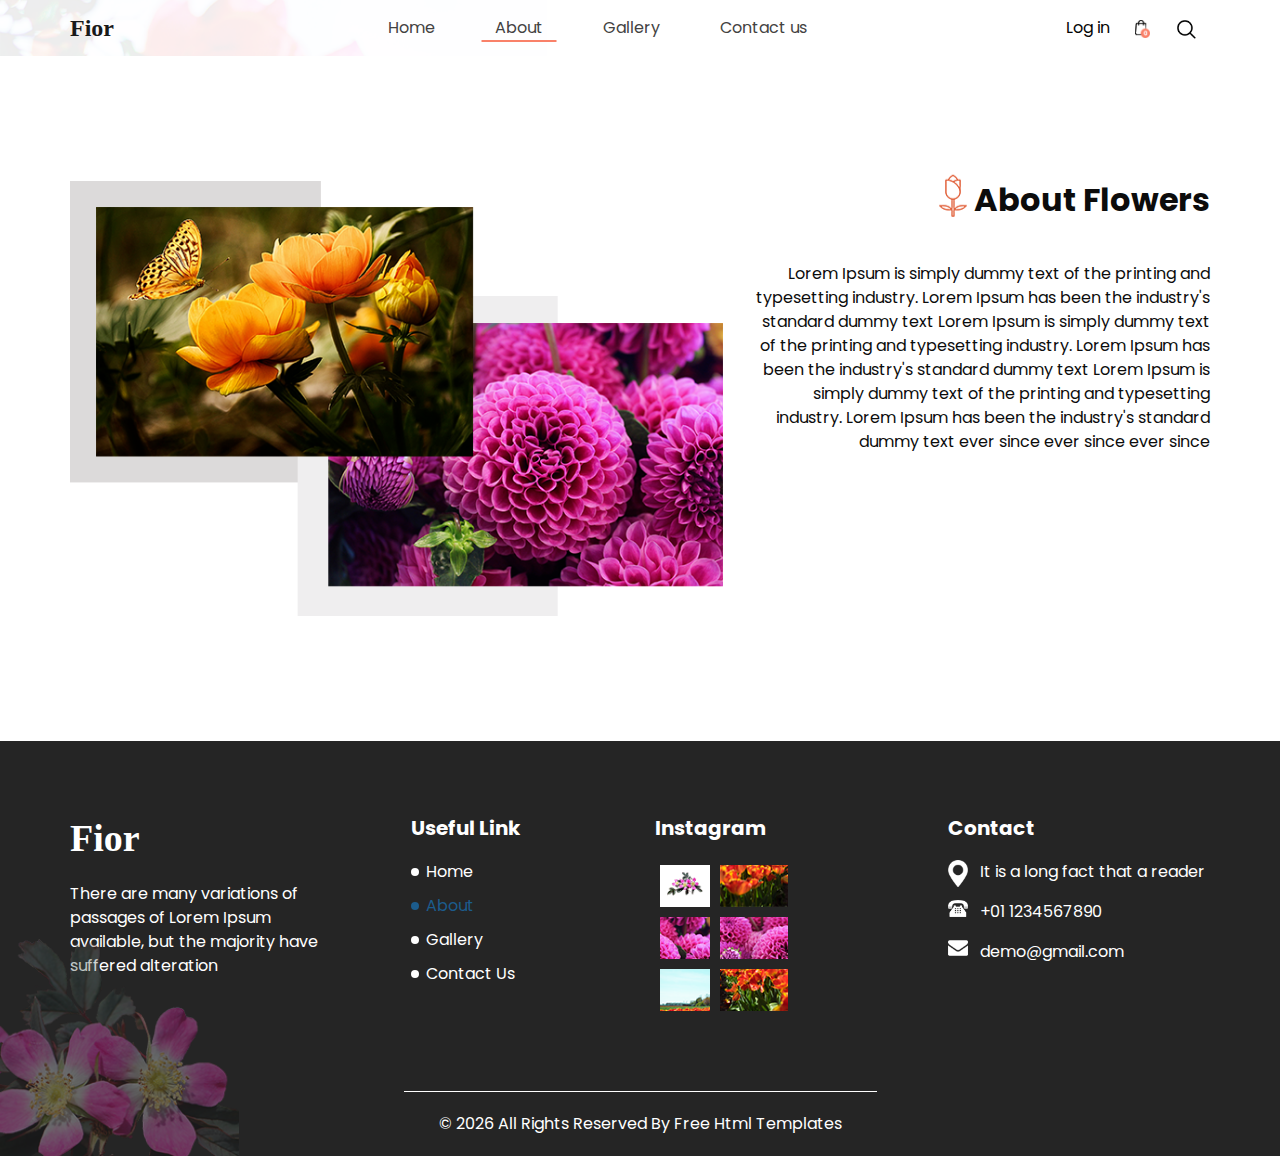
<file: about.html>
<!DOCTYPE html>
<html>

<head>
  <!-- Basic -->
  <meta charset="utf-8" />
  <meta http-equiv="X-UA-Compatible" content="IE=edge" />
  <!-- Mobile Metas -->
  <meta name="viewport" content="width=device-width, initial-scale=1, shrink-to-fit=no" />
  <!-- Site Metas -->
  <meta name="keywords" content="" />
  <meta name="description" content="" />
  <meta name="author" content="" />

  <title>Fior</title>

  <!-- slider stylesheet -->
  <link rel="stylesheet" type="text/css" href="https://cdnjs.cloudflare.com/ajax/libs/OwlCarousel2/2.1.3/assets/owl.carousel.min.css" />

  <!-- bootstrap core css -->
  <link rel="stylesheet" type="text/css" href="css/bootstrap.css" />

  <!-- fonts style -->
  <link href="https://fonts.googleapis.com/css?family=Baloo+Chettan|Poppins:400,600,700&display=swap" rel="stylesheet">
  <!-- Custom styles for this template -->
  <link href="css/style.css" rel="stylesheet" />
  <!-- responsive style -->
  <link href="css/responsive.css" rel="stylesheet" />
</head>

<body class="sub_page">

  <div class="hero_area">
    <!-- header section strats -->
    <header class="header_section">
      <div class="container">
        <nav class="navbar navbar-expand-lg custom_nav-container ">
          <a class="navbar-brand" href="index.html">
            <span>
              Fior
            </span>
          </a>
          <button class="navbar-toggler" type="button" data-toggle="collapse" data-target="#navbarSupportedContent" aria-controls="navbarSupportedContent" aria-expanded="false" aria-label="Toggle navigation">
            <span class="navbar-toggler-icon"></span>
          </button>

          <div class="collapse navbar-collapse" id="navbarSupportedContent">
            <div class="d-flex mx-auto flex-column flex-lg-row align-items-center">
              <ul class="navbar-nav  ">
                <li class="nav-item ">
                  <a class="nav-link" href="index.html">Home <span class="sr-only">(current)</span></a>
                </li>
                <li class="nav-item active">
                  <a class="nav-link" href="about.html"> About</a>
                </li>
                <li class="nav-item">
                  <a class="nav-link" href="gallery.html"> Gallery </a>
                </li>
                <li class="nav-item">
                  <a class="nav-link" href="contact.html">Contact us</a>
                </li>
              </ul>

            </div>
            <div class="quote_btn-container ">
              <a href="">
                Log in
              </a>
              <a href="">
                <img src="images/cart.png" alt="">
              </a>
              <form class="form-inline">
                <button class="btn  my-2 my-sm-0 nav_search-btn" type="submit"></button>
              </form>
            </div>
          </div>
        </nav>
      </div>
    </header>
    <!-- end header section -->
  </div>

  <!-- about section -->
  <section class="about_section ">
    <div class="container">
      <div class="row">
        <div class="col-md-6 col-xl-7">
          <div class="img-box">
            <img src="images/about-img.png" alt="" />
          </div>
        </div>
        <div class="col-md-5 col-xl-5">
          <div class="detail_box">
            <div class="heading_container justify-content-end">
              <h2>
                About Flowers
              </h2>
            </div>
            <p>
              Lorem Ipsum is simply dummy text of the printing and typesetting industry. Lorem Ipsum has been the
              industry's standard dummy text Lorem Ipsum is simply dummy text of the printing and typesetting industry.
              Lorem Ipsum has been the industry's standard dummy text Lorem Ipsum is simply dummy text of the printing
              and typesetting industry. Lorem Ipsum has been the industry's standard dummy text ever since ever since
              ever since
            </p>
          </div>
        </div>

      </div>
    </div>
  </section>
  <!-- end about section -->

  <!-- info section -->
  <section class="info_section layout_padding">
    <div class="container">
      <div class="row">
        <div class="col-md-3">
          <div class="info_logo">
            <h5>
              Fior
            </h5>
            <p>
              There are many variations of passages of Lorem Ipsum available, but the majority have suffered alteration
            </p>
          </div>
        </div>
        <div class="col-md-3">
          <div class="info_links pl-lg-5">
            <h5>
              Useful Link
            </h5>
            <ul>
              <li>
                <a href="index.html">
                  Home
                </a>
              </li>
              <li class="active">
                <a href="about.html">
                  About
                </a>
              </li>
              <li>
                <a href="gallery.html">
                  Gallery
                </a>
              </li>
              <li>
                <a href="contact.html">
                  Contact Us
                </a>
              </li>
            </ul>
          </div>
        </div>
        <div class="col-md-3">
          <div class="info_insta">
            <h5>
              Instagram
            </h5>
            <div class="insta_container">
              <div>
                <a href="">
                  <div class="insta-box b-1">
                    <img src="images/insta-1.png" alt="">
                  </div>
                </a>
                <a href="">
                  <div class="insta-box b-2">
                    <img src="images/insta-2.png" alt="">
                  </div>
                </a>
              </div>
              <div>
                <a href="">
                  <div class="insta-box b-3">
                    <img src="images/insta-3.png" alt="">
                  </div>
                </a>
                <a href="">
                  <div class="insta-box b-4">
                    <img src="images/insta-4.png" alt="">
                  </div>
                </a>
              </div>
              <div>
                <a href="">
                  <div class="insta-box b-3">
                    <img src="images/insta-5.png" alt="">
                  </div>
                </a>
                <a href="">
                  <div class="insta-box b-4">
                    <img src="images/insta-6.png" alt="">
                  </div>
                </a>
              </div>
            </div>
          </div>
        </div>
        <div class="col-md-3">
          <div class="info_contact">
            <h5>
              Contact
            </h5>
            <div>
              <img src="images/location-white.png" alt="">
              <p>
                It is a long
                fact that a reader
              </p>
            </div>
            <div>
              <img src="images/telephone-white.png" alt="">
              <p>
                +01 1234567890
              </p>
            </div>
            <div>
              <img src="images/envelope-white.png" alt="">
              <p>
                demo@gmail.com
              </p>
            </div>
          </div>
        </div>
      </div>
    </div>
  </section>

  <!-- end info_section -->

  <!-- footer section -->
  <footer class="container-fluid footer_section">
    <p>
      &copy; <span id="displayYear"></span> All Rights Reserved By
      <a href="https://html.design/">Free Html Templates</a>
    </p>
  </footer>
  <!-- footer section -->

  <script type="text/javascript" src="js/jquery-3.4.1.min.js"></script>
  <script type="text/javascript" src="js/bootstrap.js"></script>
  <script type="text/javascript" src="js/custom.js"></script>

</body>

</html>
</file>
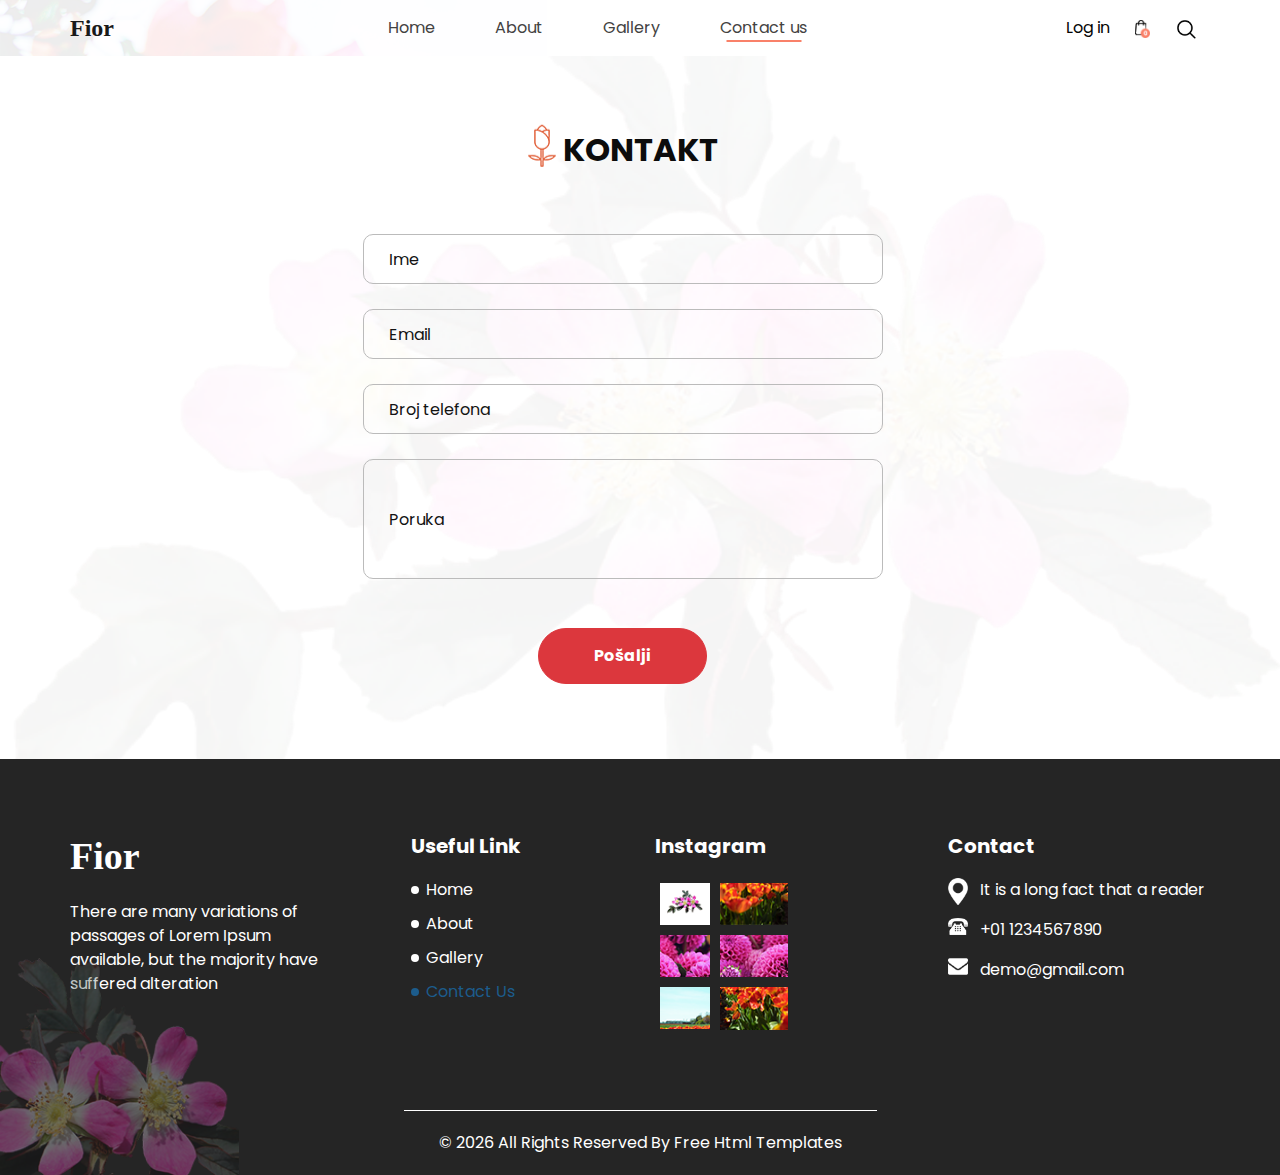
<file: contact.html>
<!DOCTYPE html>
<html>

<head>
  <!-- Basic -->
  <meta charset="utf-8" />
  <meta http-equiv="X-UA-Compatible" content="IE=edge" />
  <!-- Mobile Metas -->
  <meta name="viewport" content="width=device-width, initial-scale=1, shrink-to-fit=no" />
  <!-- Site Metas -->
  <meta name="keywords" content="" />
  <meta name="description" content="" />
  <meta name="author" content="" />

  <title>Fior</title>

  <!-- slider stylesheet -->
  <link rel="stylesheet" type="text/css" href="https://cdnjs.cloudflare.com/ajax/libs/OwlCarousel2/2.1.3/assets/owl.carousel.min.css" />

  <!-- bootstrap core css -->
  <link rel="stylesheet" type="text/css" href="css/bootstrap.css" />

  <!-- fonts style -->
  <link href="https://fonts.googleapis.com/css?family=Baloo+Chettan|Poppins:400,600,700&display=swap" rel="stylesheet">
  <!-- Custom styles for this template -->
  <link href="css/style.css" rel="stylesheet" />
  <!-- responsive style -->
  <link href="css/responsive.css" rel="stylesheet" />
</head>

<body class="sub_page">

  <div class="hero_area">
    <!-- header section strats -->
    <header class="header_section">
      <div class="container">
        <nav class="navbar navbar-expand-lg custom_nav-container ">
          <a class="navbar-brand" href="index.html">
            <span>
              Fior
            </span>
          </a>
          <button class="navbar-toggler" type="button" data-toggle="collapse" data-target="#navbarSupportedContent" aria-controls="navbarSupportedContent" aria-expanded="false" aria-label="Toggle navigation">
            <span class="navbar-toggler-icon"></span>
          </button>

          <div class="collapse navbar-collapse" id="navbarSupportedContent">
            <div class="d-flex mx-auto flex-column flex-lg-row align-items-center">
              <ul class="navbar-nav  ">
                <li class="nav-item ">
                  <a class="nav-link" href="index.html">Home <span class="sr-only">(current)</span></a>
                </li>
                <li class="nav-item">
                  <a class="nav-link" href="about.html"> About</a>
                </li>
                <li class="nav-item">
                  <a class="nav-link" href="gallery.html"> Gallery </a>
                </li>
                <li class="nav-item active">
                  <a class="nav-link" href="contact.html">Contact us</a>
                </li>
              </ul>

            </div>
            <div class="quote_btn-container ">
              <a href="">
                Log in
              </a>
              <a href="">
                <img src="images/cart.png" alt="">
              </a>
              <form class="form-inline">
                <button class="btn  my-2 my-sm-0 nav_search-btn" type="submit"></button>
              </form>
            </div>
          </div>
        </nav>
      </div>
    </header>
    <!-- end header section -->
  </div>


  <!-- contact section -->

  <section class="contact_section layout_padding">
    <div class="container ">
      <div class="heading_container justify-content-center">
        <h2 class="">
          KONTAKT
        </h2>
      </div>

    </div>
    <div class="container">
      <div class="row">
        <div class="col-md-6 mx-auto">
          <form action="">
            <div>
              <input type="text" placeholder="Ime" />
            </div>
            <div>
              <input type="email" placeholder="Email" />
            </div>
            <div>
              <input type="text" placeholder="Broj telefona" />
            </div>
            <div>
              <input type="text" class="message-box" placeholder="Poruka" />
            </div>
            <div class="d-flex  mt-4 ">
              <button>
                Pošalji
              </button>
            </div>
          </form>
        </div>
      </div>
    </div>
  </section>

  <!-- end contact section -->


  <!-- info section -->
  <section class="info_section layout_padding">
    <div class="container">
      <div class="row">
        <div class="col-md-3">
          <div class="info_logo">
            <h5>
              Fior
            </h5>
            <p>
              There are many variations of passages of Lorem Ipsum available, but the majority have suffered alteration
            </p>
          </div>
        </div>
        <div class="col-md-3">
          <div class="info_links pl-lg-5">
            <h5>
              Useful Link
            </h5>
            <ul>
              <li>
                <a href="index.html">
                  Home
                </a>
              </li>
              <li>
                <a href="about.html">
                  About
                </a>
              </li>
              <li>
                <a href="gallery.html">
                  Gallery
                </a>
              </li>
              <li class="active">
                <a href="contact.html">
                  Contact Us
                </a>
              </li>
            </ul>
          </div>
        </div>
        <div class="col-md-3">
          <div class="info_insta">
            <h5>
              Instagram
            </h5>
            <div class="insta_container">
              <div>
                <a href="">
                  <div class="insta-box b-1">
                    <img src="images/insta-1.png" alt="">
                  </div>
                </a>
                <a href="">
                  <div class="insta-box b-2">
                    <img src="images/insta-2.png" alt="">
                  </div>
                </a>
              </div>
              <div>
                <a href="">
                  <div class="insta-box b-3">
                    <img src="images/insta-3.png" alt="">
                  </div>
                </a>
                <a href="">
                  <div class="insta-box b-4">
                    <img src="images/insta-4.png" alt="">
                  </div>
                </a>
              </div>
              <div>
                <a href="">
                  <div class="insta-box b-3">
                    <img src="images/insta-5.png" alt="">
                  </div>
                </a>
                <a href="">
                  <div class="insta-box b-4">
                    <img src="images/insta-6.png" alt="">
                  </div>
                </a>
              </div>
            </div>
          </div>
        </div>
        <div class="col-md-3">
          <div class="info_contact">
            <h5>
              Contact
            </h5>
            <div>
              <img src="images/location-white.png" alt="">
              <p>
                It is a long
                fact that a reader
              </p>
            </div>
            <div>
              <img src="images/telephone-white.png" alt="">
              <p>
                +01 1234567890
              </p>
            </div>
            <div>
              <img src="images/envelope-white.png" alt="">
              <p>
                demo@gmail.com
              </p>
            </div>
          </div>
        </div>
      </div>
    </div>
  </section>

  <!-- end info_section -->

  <!-- footer section -->
  <footer class="container-fluid footer_section">
    <p>
      &copy; <span id="displayYear"></span> All Rights Reserved By
      <a href="https://html.design/">Free Html Templates</a>
    </p>
  </footer>
  <!-- footer section -->

  <script type="text/javascript" src="js/jquery-3.4.1.min.js"></script>
  <script type="text/javascript" src="js/bootstrap.js"></script>
  <script type="text/javascript" src="js/custom.js"></script>

</body>

</html>
</file>
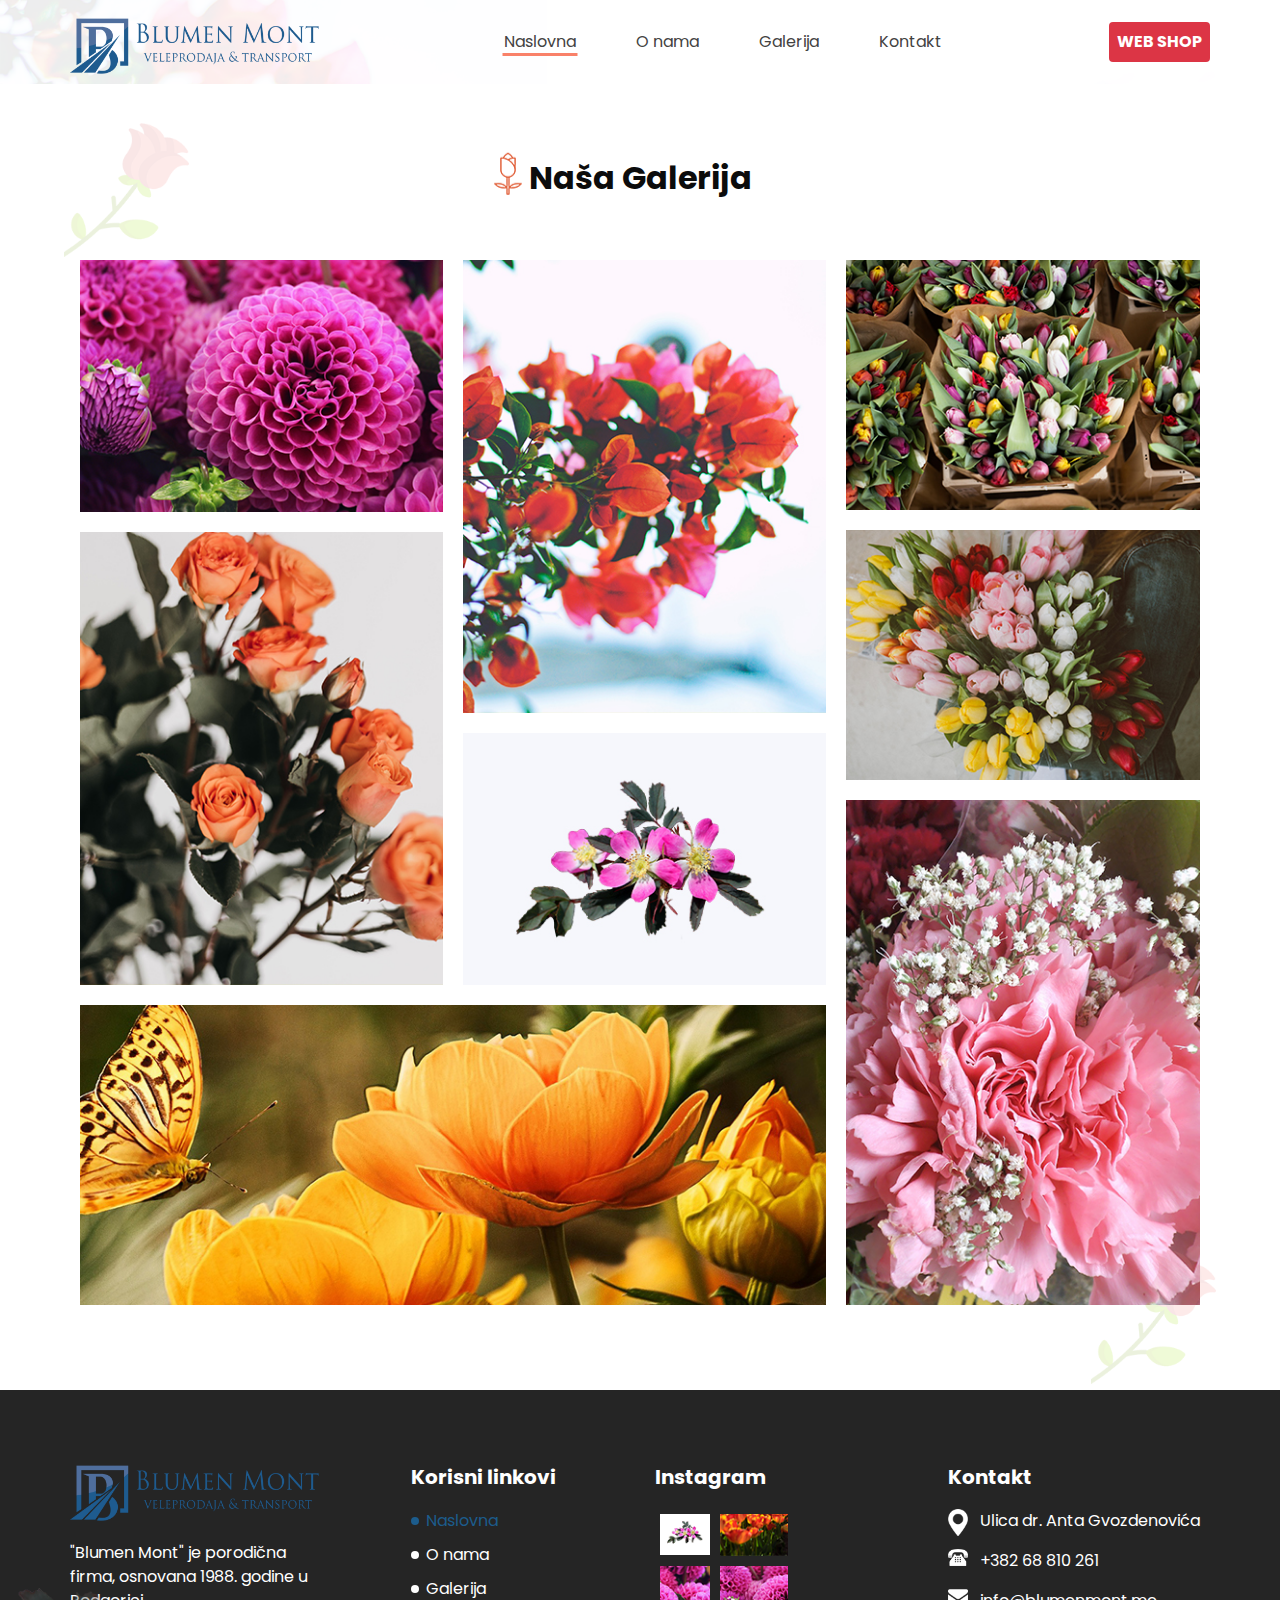
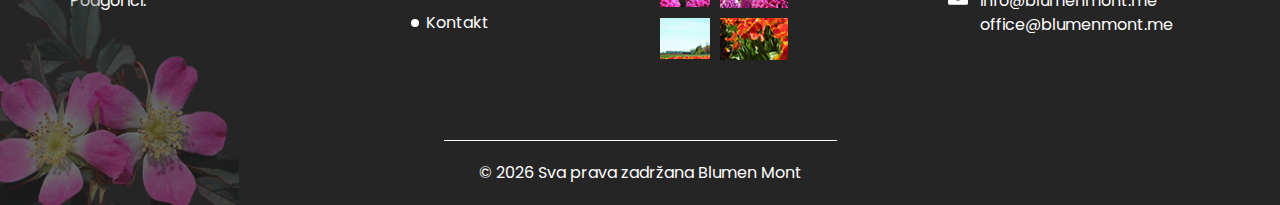
<file: galerija.html>
<!DOCTYPE html>
<html>

<head>
  <!-- Basic -->
  <meta charset="utf-8" />
  <meta http-equiv="X-UA-Compatible" content="IE=edge" />
  <!-- Mobile Metas -->
  <meta name="viewport" content="width=device-width, initial-scale=1, shrink-to-fit=no" />
  <!-- Site Metas -->
  <meta name="keywords" content="" />
  <meta name="description" content="" />
  <meta name="author" content="" />

  <title>Blumen Mont Veleprodaja Cvijeća</title>

  <!-- slider stylesheet -->
  <link rel="stylesheet" type="text/css" href="https://cdnjs.cloudflare.com/ajax/libs/OwlCarousel2/2.1.3/assets/owl.carousel.min.css" />

  <!-- bootstrap core css -->
  <link rel="stylesheet" type="text/css" href="css/bootstrap.css" />

  <!-- fonts style -->
  <link href="https://fonts.googleapis.com/css?family=Baloo+Chettan|Poppins:400,600,700&display=swap" rel="stylesheet">
  <!-- Custom styles for this template -->
  <link href="css/style.css" rel="stylesheet" />
  <!-- responsive style -->
  <link href="css/responsive.css" rel="stylesheet" />
</head>

<body class="sub_page">

  <div class="hero_area">

    <!-- header section strats -->
    <header class="header_section">
      <div class="container">
        <nav class="navbar navbar-expand-lg custom_nav-container ">
          <a class="navbar-brand" href="index.html">
            <span>
              <img src="/images/logo-blumen-mont.png" width="250" class="pt-2" alt="logo blumen mont">
            </span>
          </a>
          <button class="navbar-toggler" type="button" data-toggle="collapse" data-target="#navbarSupportedContent" aria-controls="navbarSupportedContent" aria-expanded="false" aria-label="Toggle navigation">
            <span class="navbar-toggler-icon"></span>
          </button>

          <div class="collapse navbar-collapse" id="navbarSupportedContent">
            <div class="d-flex mx-auto flex-column flex-lg-row align-items-center">
              <ul class="navbar-nav">
                <li class="nav-item active">
                  <a class="nav-link" href="index.html">Naslovna <span class="sr-only">(current)</span></a>
                </li>
                <li class="nav-item">
                  <a class="nav-link" href="o-nama.html">O nama</a>
                </li>
                <li class="nav-item">
                  <a class="nav-link" href="galerija.html">Galerija</a>
                </li>
                <li class="nav-item">
                  <a class="nav-link" href="kontakt.html">Kontakt</a>
                </li>
              </ul>
            </div>
            <div class="quote_btn-container">
              <a href="https://shop-blumenmont.me/login" class="btn-danger p-2 rounded text-white font-weight-bold" target="_blank">
                WEB SHOP
              </a>
              <!-- <a href="">
                <img src="images/cart.png" alt="">
              </a> -->
              <!-- <form class="form-inline">
                <button class="btn  my-2 my-sm-0 nav_search-btn" type="submit"></button>
              </form> -->
            </div>
          </div>
        </nav>
      </div>
    </header>

  </div>


  <!-- gallery section -->
  <section class="gallery_section layout_padding">

    <div class="heading_container justify-content-center">
      <h2>
        Naša Galerija
      </h2>
    </div>
    <div class="container">
      <div class="img_container">
        <div class="box-1">
          <div class="box-1-container">
            <div class="b-1">
              <div class="img-box">
                <img src="images/g-1.jpg" alt="">
              </div>
              <div class="img-box">
                <img src="images/g-4.jpg" alt="">
              </div>
            </div>
            <div class="b-2">
              <div class="img-box">
                <img src="images/g-2.jpg" alt="">
              </div>
              <div class="img-box">
                <img src="images/g-5.jpg" alt="">
              </div>
            </div>
          </div>
          <div class="b-3">
            <div class="img-box">
              <img src="images/g-7.jpg" alt="">
            </div>
          </div>
        </div>
        <div class="box-2">
          <div class="img-box">
            <img src="images/g-3.jpg" alt="">
          </div>
          <div class="img-box">
            <img src="images/g-6.jpg" alt="">
          </div>
          <div class="img-box flex-grow-1">
            <img src="images/g-8.jpg" alt="">
          </div>
        </div>
      </div>
  </section>
  <!-- end gallery section -->


  <!-- info section -->
  <section class="info_section layout_padding">
    <div class="container">
      <div class="row">
        <div class="col-md-3">
          <div class="info_logo">
            <h5>
              <img src="/images/logo-blumen-mont.png" width="250" alt="blumen mont veleprodaja cvijeca">
            </h5>
            <p>
              "Blumen Mont" je porodična firma, osnovana 1988. godine u Podgorici.
            </p>
          </div>
        </div>
        <div class="col-md-3">
          <div class="info_links pl-lg-5">
            <h5>
              Korisni linkovi
            </h5>
            <ul>
              <li class="active">
                <a href="index.html">
                  Naslovna
                </a>
              </li>
              <li>
                <a href="about.html">
                  O nama
                </a>
              </li>
              <li>
                <a href="gallery.html">
                  Galerija
                </a>
              </li>
              <li>
                <a href="contact.html">
                  Kontakt
                </a>
              </li>
            </ul>
          </div>
        </div>
        <div class="col-md-3">
          <div class="info_insta">
            <h5>
              Instagram
            </h5>
            <div class="insta_container">
              <div>
                <a href="https://www.instagram.com/blumenmont/?igshid=YmMyMTA2M2Y%3D">
                  <div class="insta-box b-1">
                    <img src="images/insta-1.png" alt="">
                  </div>
                </a>
                <a href="https://www.instagram.com/blumenmont/?igshid=YmMyMTA2M2Y%3D">
                  <div class="insta-box b-2">
                    <img src="images/insta-2.png" alt="">
                  </div>
                </a>
              </div>

              <div>
                <a href="https://www.instagram.com/blumenmont/?igshid=YmMyMTA2M2Y%3D">
                  <div class="insta-box b-3">
                    <img src="images/insta-3.png" alt="">
                  </div>
                </a>
                <a href="https://www.instagram.com/blumenmont/?igshid=YmMyMTA2M2Y%3D">
                  <div class="insta-box b-4">
                    <img src="images/insta-4.png" alt="">
                  </div>
                </a>
              </div>

              <div>
                <a href="https://www.instagram.com/blumenmont/?igshid=YmMyMTA2M2Y%3D">
                  <div class="insta-box b-3">
                    <img src="images/insta-5.png" alt="">
                  </div>
                </a>
                <a href="https://www.instagram.com/blumenmont/?igshid=YmMyMTA2M2Y%3D">
                  <div class="insta-box b-4">
                    <img src="images/insta-6.png" alt="">
                  </div>
                </a>
              </div>

            </div>
          </div>
        </div>
        <div class="col-md-3">
          <div class="info_contact">
            <h5>
              Kontakt
            </h5>
            <div>
              <img src="images/location-white.png" alt="">
              <p>
                Ulica dr. Anta Gvozdenovića
              </p>
            </div>
            <div>
              <img src="images/telephone-white.png" alt="">
              <p>
                +382 68 810 261
              </p>
            </div>
            <div>
              <img src="images/envelope-white.png" alt="">
              <p>
                info@blumenmont.me <br>
                office@blumenmont.me
              </p>
            </div>
          </div>
        </div>
      </div>
    </div>
  </section>


  <!-- footer section -->
  <footer class="container-fluid footer_section">
    <p>
      &copy; <span id="displayYear"></span> Sva prava zadržana
      <a href="https://html.design/">Blumen Mont</a>
    </p>
  </footer>


  <script type="text/javascript" src="js/jquery-3.4.1.min.js"></script>
  <script type="text/javascript" src="js/bootstrap.js"></script>
  <script type="text/javascript" src="js/custom.js"></script>

</body>

</html>
</file>
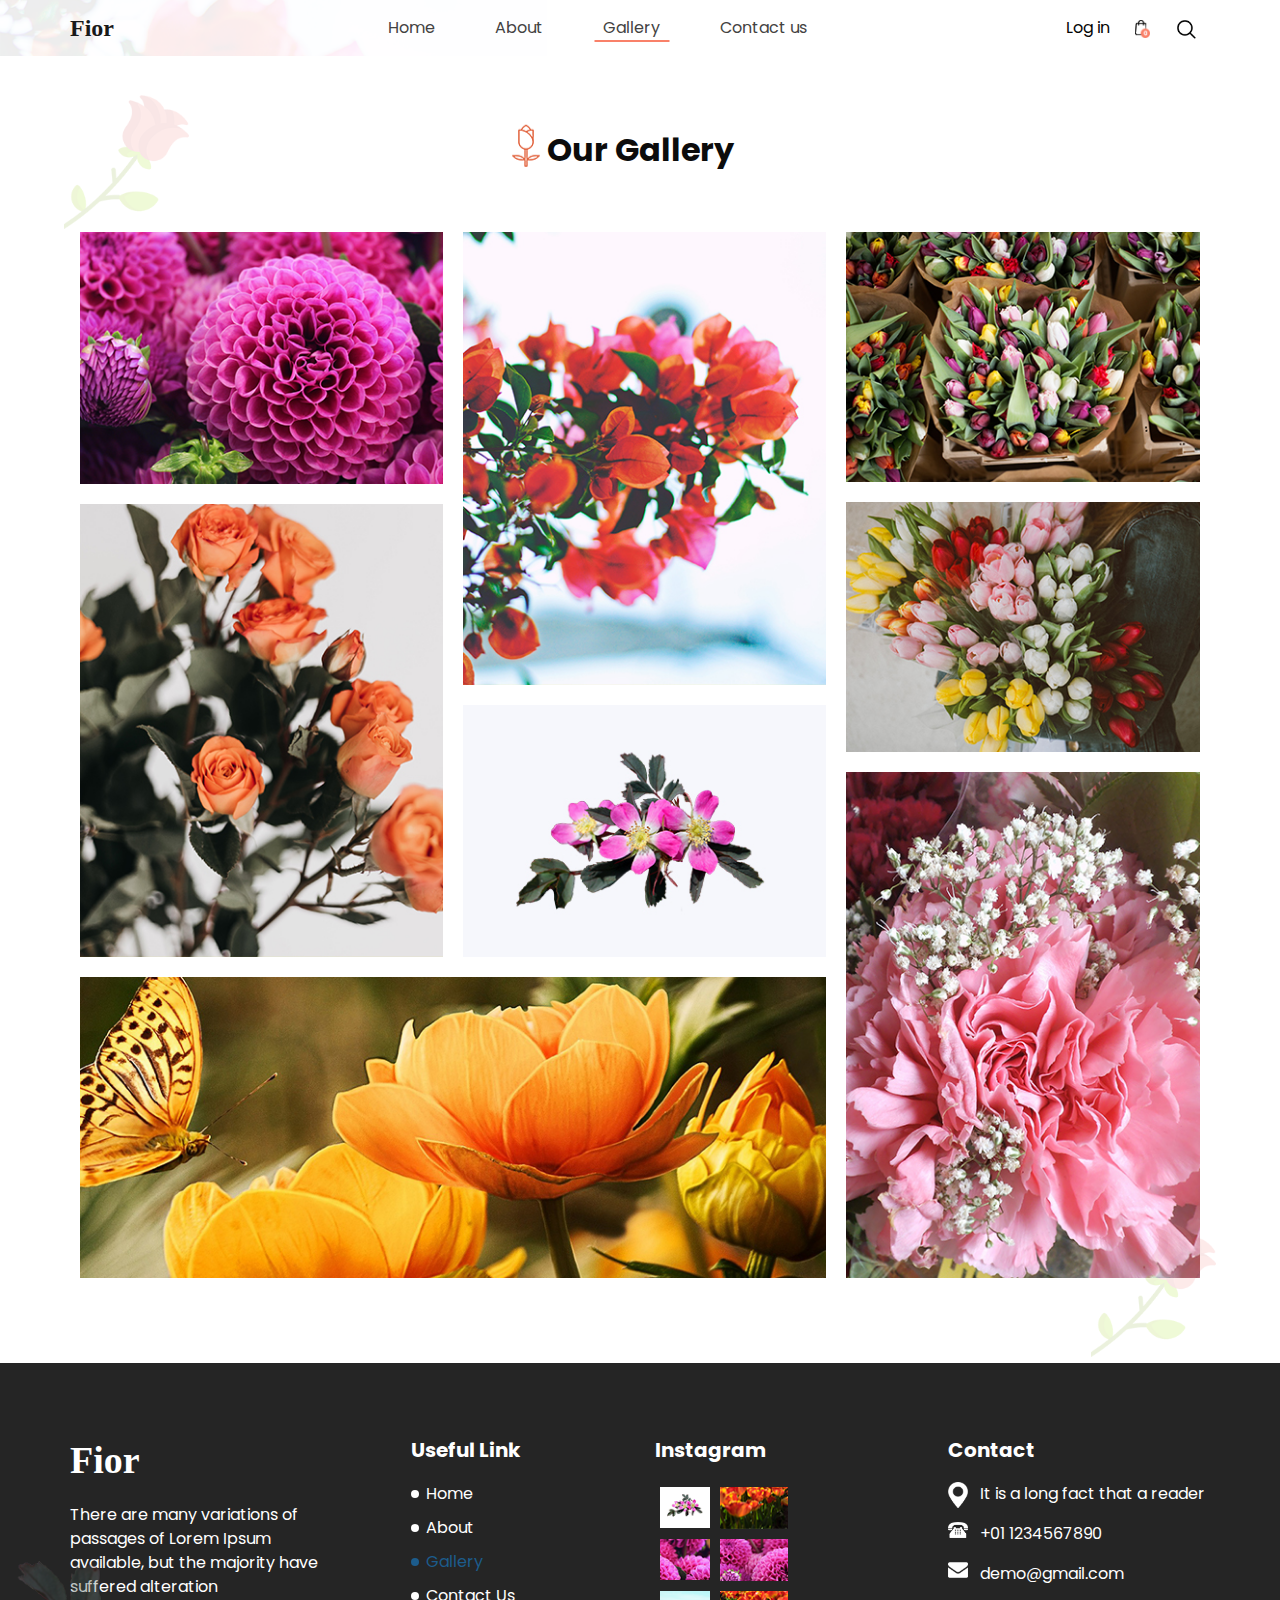
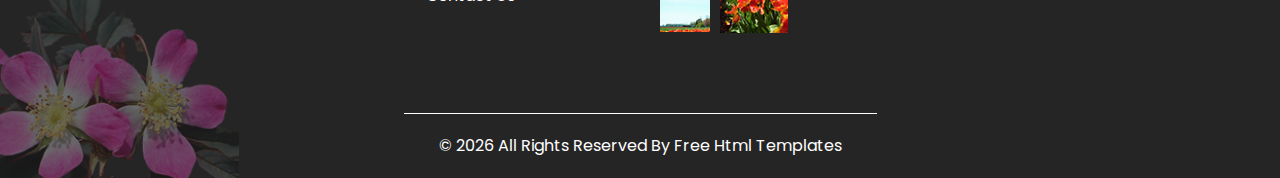
<file: gallery.html>
<!DOCTYPE html>
<html>

<head>
  <!-- Basic -->
  <meta charset="utf-8" />
  <meta http-equiv="X-UA-Compatible" content="IE=edge" />
  <!-- Mobile Metas -->
  <meta name="viewport" content="width=device-width, initial-scale=1, shrink-to-fit=no" />
  <!-- Site Metas -->
  <meta name="keywords" content="" />
  <meta name="description" content="" />
  <meta name="author" content="" />

  <title>Fior</title>

  <!-- slider stylesheet -->
  <link rel="stylesheet" type="text/css" href="https://cdnjs.cloudflare.com/ajax/libs/OwlCarousel2/2.1.3/assets/owl.carousel.min.css" />

  <!-- bootstrap core css -->
  <link rel="stylesheet" type="text/css" href="css/bootstrap.css" />

  <!-- fonts style -->
  <link href="https://fonts.googleapis.com/css?family=Baloo+Chettan|Poppins:400,600,700&display=swap" rel="stylesheet">
  <!-- Custom styles for this template -->
  <link href="css/style.css" rel="stylesheet" />
  <!-- responsive style -->
  <link href="css/responsive.css" rel="stylesheet" />
</head>

<body class="sub_page">

  <div class="hero_area">
    <!-- header section strats -->
    <header class="header_section">
      <div class="container">
        <nav class="navbar navbar-expand-lg custom_nav-container ">
          <a class="navbar-brand" href="index.html">
            <span>
              Fior
            </span>
          </a>
          <button class="navbar-toggler" type="button" data-toggle="collapse" data-target="#navbarSupportedContent" aria-controls="navbarSupportedContent" aria-expanded="false" aria-label="Toggle navigation">
            <span class="navbar-toggler-icon"></span>
          </button>

          <div class="collapse navbar-collapse" id="navbarSupportedContent">
            <div class="d-flex mx-auto flex-column flex-lg-row align-items-center">
              <ul class="navbar-nav  ">
                <li class="nav-item ">
                  <a class="nav-link" href="index.html">Home <span class="sr-only">(current)</span></a>
                </li>
                <li class="nav-item ">
                  <a class="nav-link" href="about.html"> About</a>
                </li>
                <li class="nav-item active">
                  <a class="nav-link" href="gallery.html"> Gallery </a>
                </li>
                <li class="nav-item">
                  <a class="nav-link" href="contact.html">Contact us</a>
                </li>
              </ul>

            </div>
            <div class="quote_btn-container ">
              <a href="">
                Log in
              </a>
              <a href="">
                <img src="images/cart.png" alt="">
              </a>
              <form class="form-inline">
                <button class="btn  my-2 my-sm-0 nav_search-btn" type="submit"></button>
              </form>
            </div>
          </div>
        </nav>
      </div>
    </header>
    <!-- end header section -->
  </div>


  <!-- gallery section -->
  <section class="gallery_section layout_padding">

    <div class="heading_container justify-content-center">
      <h2>
        Our Gallery
      </h2>
    </div>
    <div class="container">
      <div class="img_container">
        <div class="box-1">
          <div class="box-1-container">
            <div class="b-1">
              <div class="img-box">
                <img src="images/g-1.jpg" alt="">
              </div>
              <div class="img-box">
                <img src="images/g-4.jpg" alt="">
              </div>
            </div>
            <div class="b-2">
              <div class="img-box">
                <img src="images/g-2.jpg" alt="">
              </div>
              <div class="img-box">
                <img src="images/g-5.jpg" alt="">
              </div>
            </div>
          </div>
          <div class="b-3">
            <div class="img-box">
              <img src="images/g-7.jpg" alt="">
            </div>
          </div>
        </div>
        <div class="box-2">
          <div class="img-box">
            <img src="images/g-3.jpg" alt="">
          </div>
          <div class="img-box">
            <img src="images/g-6.jpg" alt="">
          </div>
          <div class="img-box flex-grow-1">
            <img src="images/g-8.jpg" alt="">
          </div>
        </div>
      </div>
  </section>
  <!-- end gallery section -->


  <!-- info section -->
  <section class="info_section layout_padding">
    <div class="container">
      <div class="row">
        <div class="col-md-3">
          <div class="info_logo">
            <h5>
              Fior
            </h5>
            <p>
              There are many variations of passages of Lorem Ipsum available, but the majority have suffered alteration
            </p>
          </div>
        </div>
        <div class="col-md-3">
          <div class="info_links pl-lg-5">
            <h5>
              Useful Link
            </h5>
            <ul>
              <li>
                <a href="index.html">
                  Home
                </a>
              </li>
              <li>
                <a href="about.html">
                  About
                </a>
              </li>
              <li class="active">
                <a href="gallery.html">
                  Gallery
                </a>
              </li>
              <li>
                <a href="contact.html">
                  Contact Us
                </a>
              </li>
            </ul>
          </div>
        </div>
        <div class="col-md-3">
          <div class="info_insta">
            <h5>
              Instagram
            </h5>
            <div class="insta_container">
              <div>
                <a href="">
                  <div class="insta-box b-1">
                    <img src="images/insta-1.png" alt="">
                  </div>
                </a>
                <a href="">
                  <div class="insta-box b-2">
                    <img src="images/insta-2.png" alt="">
                  </div>
                </a>
              </div>
              <div>
                <a href="">
                  <div class="insta-box b-3">
                    <img src="images/insta-3.png" alt="">
                  </div>
                </a>
                <a href="">
                  <div class="insta-box b-4">
                    <img src="images/insta-4.png" alt="">
                  </div>
                </a>
              </div>
              <div>
                <a href="">
                  <div class="insta-box b-3">
                    <img src="images/insta-5.png" alt="">
                  </div>
                </a>
                <a href="">
                  <div class="insta-box b-4">
                    <img src="images/insta-6.png" alt="">
                  </div>
                </a>
              </div>
            </div>
          </div>
        </div>
        <div class="col-md-3">
          <div class="info_contact">
            <h5>
              Contact
            </h5>
            <div>
              <img src="images/location-white.png" alt="">
              <p>
                It is a long
                fact that a reader
              </p>
            </div>
            <div>
              <img src="images/telephone-white.png" alt="">
              <p>
                +01 1234567890
              </p>
            </div>
            <div>
              <img src="images/envelope-white.png" alt="">
              <p>
                demo@gmail.com
              </p>
            </div>
          </div>
        </div>
      </div>
    </div>
  </section>

  <!-- end info_section -->

  <!-- footer section -->
  <footer class="container-fluid footer_section">
    <p>
      &copy; <span id="displayYear"></span> All Rights Reserved By
      <a href="https://html.design/">Free Html Templates</a>
    </p>
  </footer>
  <!-- footer section -->

  <script type="text/javascript" src="js/jquery-3.4.1.min.js"></script>
  <script type="text/javascript" src="js/bootstrap.js"></script>
  <script type="text/javascript" src="js/custom.js"></script>

</body>

</html>
</file>
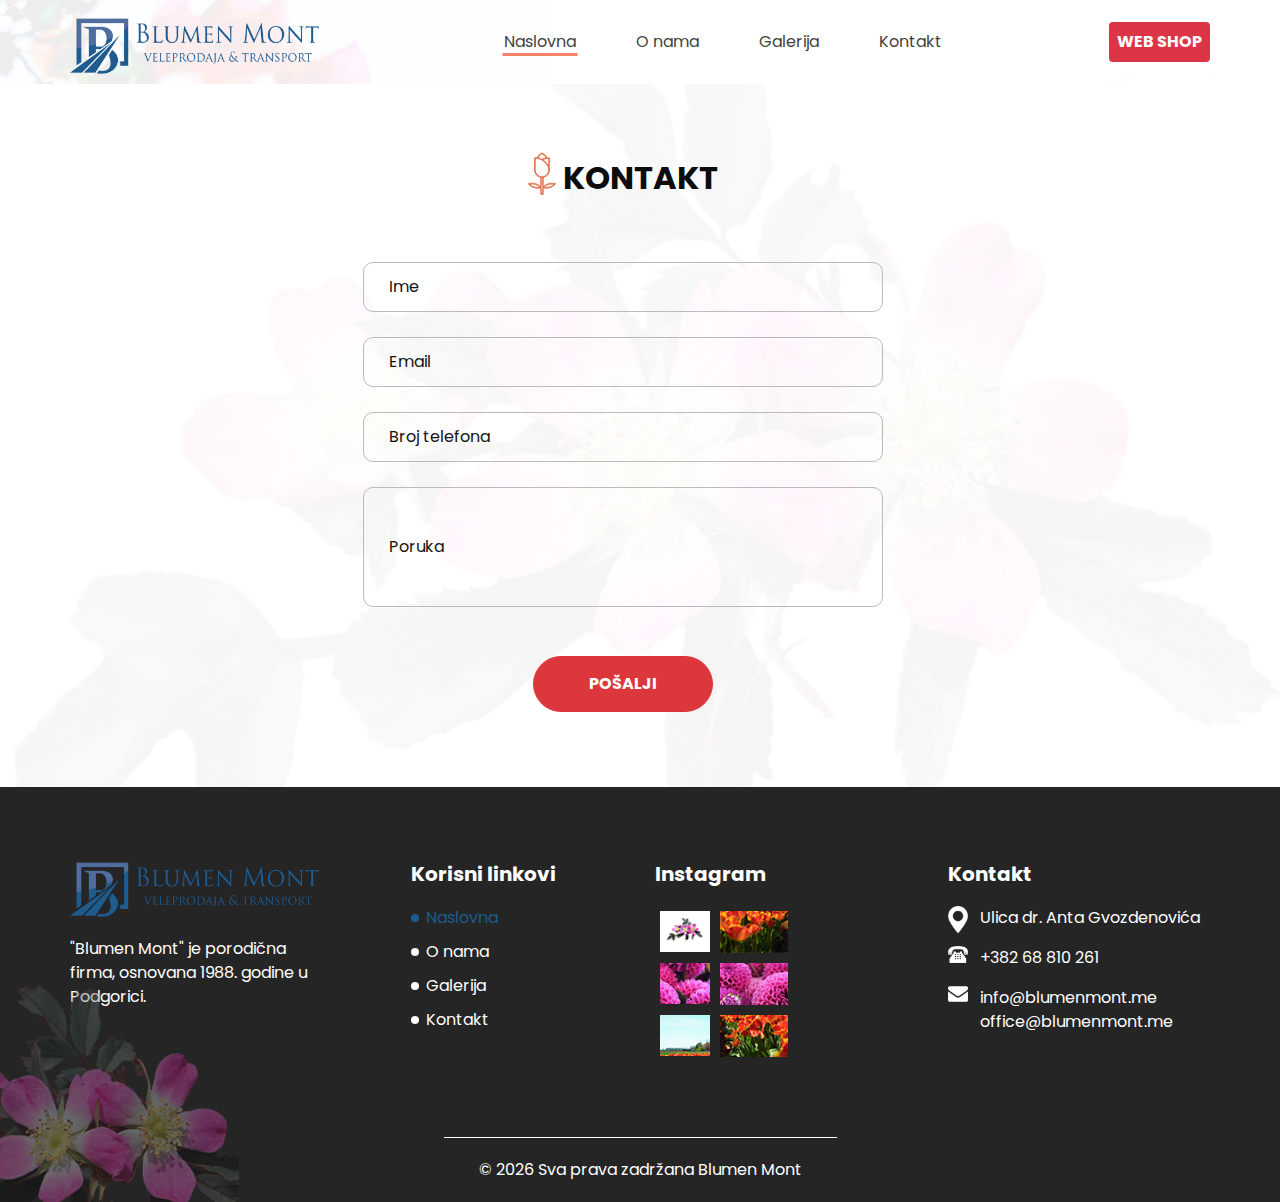
<file: kontakt.html>
<!DOCTYPE html>
<html>

<head>
  <!-- Basic -->
  <meta charset="utf-8" />
  <meta http-equiv="X-UA-Compatible" content="IE=edge" />
  <!-- Mobile Metas -->
  <meta name="viewport" content="width=device-width, initial-scale=1, shrink-to-fit=no" />
  <!-- Site Metas -->
  <meta name="keywords" content="" />
  <meta name="description" content="" />
  <meta name="author" content="" />

  <title>Blumen Mont Veleprodaja Cvijeća</title>

  <!-- slider stylesheet -->
  <link rel="stylesheet" type="text/css" href="https://cdnjs.cloudflare.com/ajax/libs/OwlCarousel2/2.1.3/assets/owl.carousel.min.css" />

  <!-- bootstrap core css -->
  <link rel="stylesheet" type="text/css" href="css/bootstrap.css" />

  <!-- fonts style -->
  <link href="https://fonts.googleapis.com/css?family=Baloo+Chettan|Poppins:400,600,700&display=swap" rel="stylesheet">
  <!-- Custom styles for this template -->
  <link href="css/style.css" rel="stylesheet" />
  <!-- responsive style -->
  <link href="css/responsive.css" rel="stylesheet" />
</head>

<body class="sub_page">

  <div class="hero_area">

    <!-- header section strats -->
    <header class="header_section">
      <div class="container">
        <nav class="navbar navbar-expand-lg custom_nav-container ">
          <a class="navbar-brand" href="index.html">
            <span>
              <img src="/images/logo-blumen-mont.png" width="250" class="pt-2" alt="logo blumen mont">
            </span>
          </a>
          <button class="navbar-toggler" type="button" data-toggle="collapse" data-target="#navbarSupportedContent" aria-controls="navbarSupportedContent" aria-expanded="false" aria-label="Toggle navigation">
            <span class="navbar-toggler-icon"></span>
          </button>

          <div class="collapse navbar-collapse" id="navbarSupportedContent">
            <div class="d-flex mx-auto flex-column flex-lg-row align-items-center">
              <ul class="navbar-nav">
                <li class="nav-item active">
                  <a class="nav-link" href="index.html">Naslovna <span class="sr-only">(current)</span></a>
                </li>
                <li class="nav-item">
                  <a class="nav-link" href="o-nama.html">O nama</a>
                </li>
                <li class="nav-item">
                  <a class="nav-link" href="galerija.html">Galerija</a>
                </li>
                <li class="nav-item">
                  <a class="nav-link" href="kontakt.html">Kontakt</a>
                </li>
              </ul>
            </div>
            <div class="quote_btn-container">
              <a href="https://shop-blumenmont.me/login" class="btn-danger p-2 rounded text-white font-weight-bold" target="_blank">
                WEB SHOP
              </a>
              <!-- <a href="">
                <img src="images/cart.png" alt="">
              </a> -->
              <!-- <form class="form-inline">
                <button class="btn  my-2 my-sm-0 nav_search-btn" type="submit"></button>
              </form> -->
            </div>
          </div>
        </nav>
      </div>
    </header>

  </div>


  <!-- contact section -->

  <section class="contact_section layout_padding">
    <div class="container ">
      <div class="heading_container justify-content-center">
        <h2 class="">
          KONTAKT
        </h2>
      </div>

    </div>
    <div class="container">
      <div class="row">
        <div class="col-md-6 mx-auto">
          <form action="">
            <div>
              <input type="text" placeholder="Ime" />
            </div>
            <div>
              <input type="email" placeholder="Email" />
            </div>
            <div>
              <input type="text" placeholder="Broj telefona" />
            </div>
            <div>
              <input type="text" class="message-box" placeholder="Poruka" />
            </div>
            <div class="d-flex  mt-4 ">
              <button>
                POŠALJI
              </button>
            </div>
          </form>
        </div>
      </div>
    </div>
  </section>


  <!-- info section -->
  <section class="info_section layout_padding">
    <div class="container">
      <div class="row">
        <div class="col-md-3">
          <div class="info_logo">
            <h5>
              <img src="/images/logo-blumen-mont.png" width="250" alt="blumen mont veleprodaja cvijeca">
            </h5>
            <p>
              "Blumen Mont" je porodična firma, osnovana 1988. godine u Podgorici.
            </p>
          </div>
        </div>
        <div class="col-md-3">
          <div class="info_links pl-lg-5">
            <h5>
              Korisni linkovi
            </h5>
            <ul>
              <li class="active">
                <a href="index.html">
                  Naslovna
                </a>
              </li>
              <li>
                <a href="about.html">
                  O nama
                </a>
              </li>
              <li>
                <a href="gallery.html">
                  Galerija
                </a>
              </li>
              <li>
                <a href="contact.html">
                  Kontakt
                </a>
              </li>
            </ul>
          </div>
        </div>
        <div class="col-md-3">
          <div class="info_insta">
            <h5>
              Instagram
            </h5>
            <div class="insta_container">
              <div>
                <a href="https://www.instagram.com/blumenmont/?igshid=YmMyMTA2M2Y%3D">
                  <div class="insta-box b-1">
                    <img src="images/insta-1.png" alt="">
                  </div>
                </a>
                <a href="https://www.instagram.com/blumenmont/?igshid=YmMyMTA2M2Y%3D">
                  <div class="insta-box b-2">
                    <img src="images/insta-2.png" alt="">
                  </div>
                </a>
              </div>

              <div>
                <a href="https://www.instagram.com/blumenmont/?igshid=YmMyMTA2M2Y%3D">
                  <div class="insta-box b-3">
                    <img src="images/insta-3.png" alt="">
                  </div>
                </a>
                <a href="https://www.instagram.com/blumenmont/?igshid=YmMyMTA2M2Y%3D">
                  <div class="insta-box b-4">
                    <img src="images/insta-4.png" alt="">
                  </div>
                </a>
              </div>

              <div>
                <a href="https://www.instagram.com/blumenmont/?igshid=YmMyMTA2M2Y%3D">
                  <div class="insta-box b-3">
                    <img src="images/insta-5.png" alt="">
                  </div>
                </a>
                <a href="https://www.instagram.com/blumenmont/?igshid=YmMyMTA2M2Y%3D">
                  <div class="insta-box b-4">
                    <img src="images/insta-6.png" alt="">
                  </div>
                </a>
              </div>

            </div>
          </div>
        </div>
        <div class="col-md-3">
          <div class="info_contact">
            <h5>
              Kontakt
            </h5>
            <div>
              <img src="images/location-white.png" alt="">
              <p>
                Ulica dr. Anta Gvozdenovića
              </p>
            </div>
            <div>
              <img src="images/telephone-white.png" alt="">
              <p>
                +382 68 810 261
              </p>
            </div>
            <div>
              <img src="images/envelope-white.png" alt="">
              <p>
                info@blumenmont.me <br>
                office@blumenmont.me
              </p>
            </div>
          </div>
        </div>
      </div>
    </div>
  </section>


  <!-- footer section -->
  <footer class="container-fluid footer_section">
    <p>
      &copy; <span id="displayYear"></span> Sva prava zadržana
      <a href="https://html.design/">Blumen Mont</a>
    </p>
  </footer>


  <script type="text/javascript" src="js/jquery-3.4.1.min.js"></script>
  <script type="text/javascript" src="js/bootstrap.js"></script>
  <script type="text/javascript" src="js/custom.js"></script>

</body>

</html>
</file>
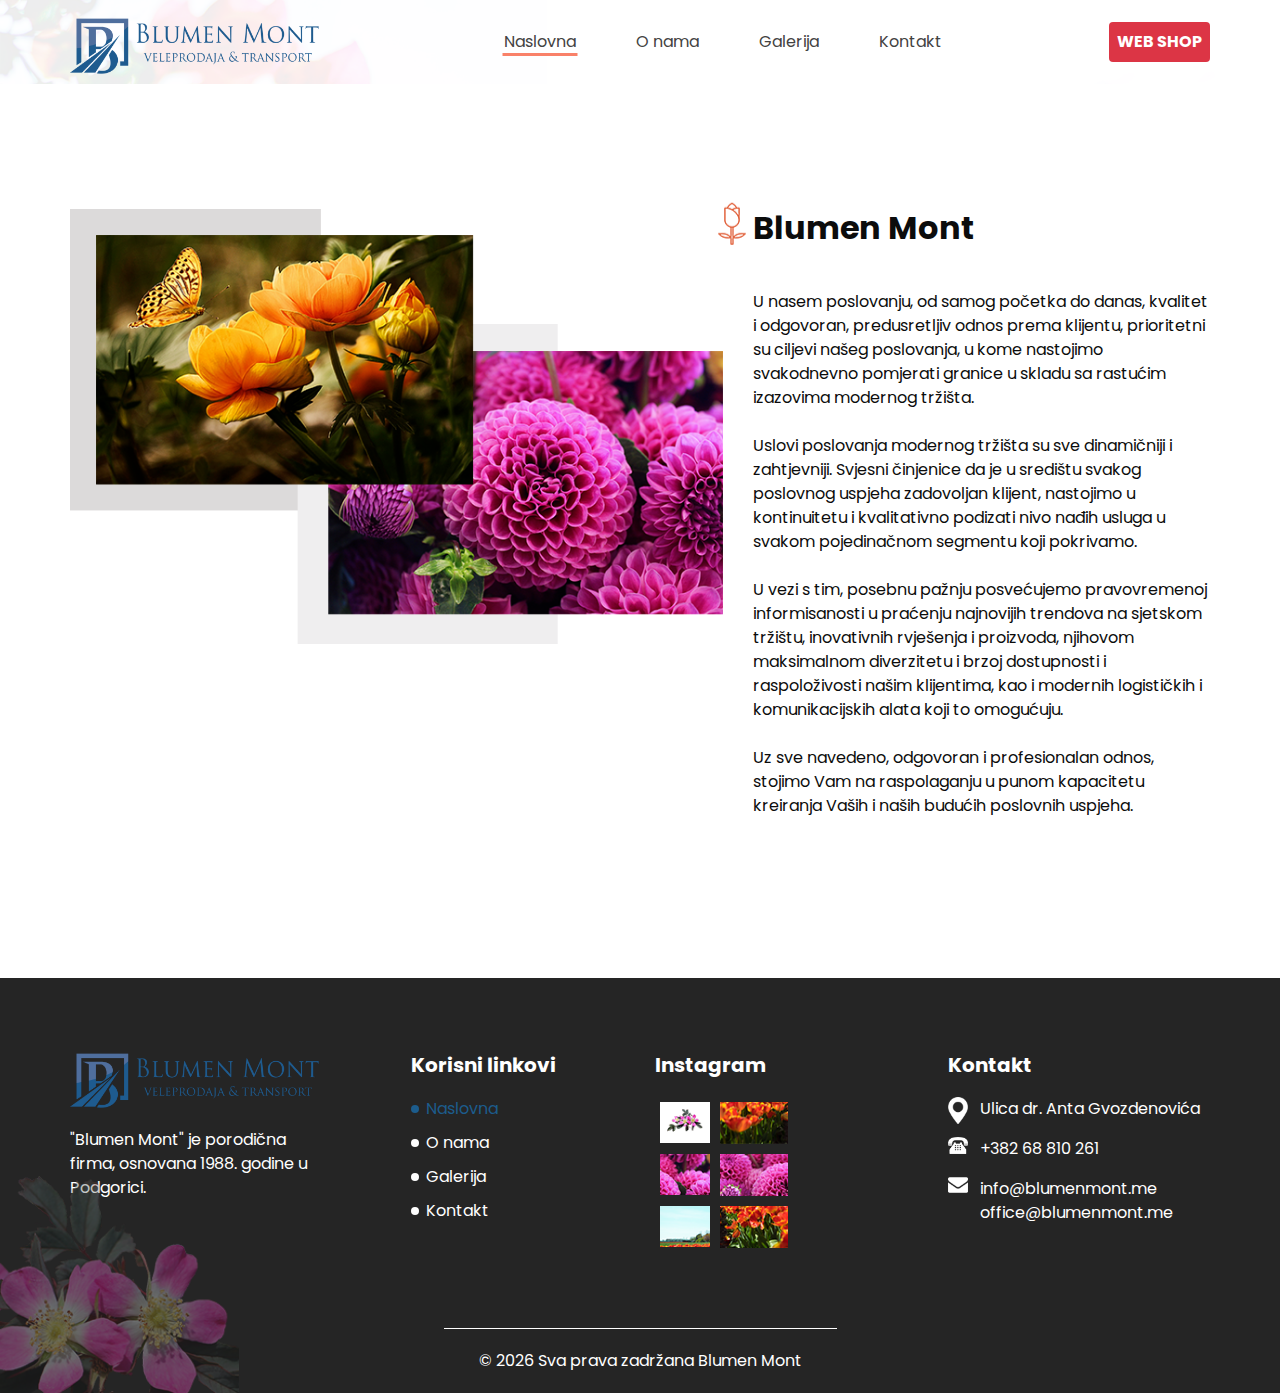
<file: o-nama.html>
<!DOCTYPE html>
<html>

<head>
  <!-- Basic -->
  <meta charset="utf-8" />
  <meta http-equiv="X-UA-Compatible" content="IE=edge" />
  <!-- Mobile Metas -->
  <meta name="viewport" content="width=device-width, initial-scale=1, shrink-to-fit=no" />
  <!-- Site Metas -->
  <meta name="keywords" content="" />
  <meta name="description" content="" />
  <meta name="author" content="" />

  <title>Blumen Mont Veleprodaja Cvijeća</title>

  <!-- slider stylesheet -->
  <link rel="stylesheet" type="text/css" href="https://cdnjs.cloudflare.com/ajax/libs/OwlCarousel2/2.1.3/assets/owl.carousel.min.css" />

  <!-- bootstrap core css -->
  <link rel="stylesheet" type="text/css" href="css/bootstrap.css" />

  <!-- fonts style -->
  <link href="https://fonts.googleapis.com/css?family=Baloo+Chettan|Poppins:400,600,700&display=swap" rel="stylesheet">
  <!-- Custom styles for this template -->
  <link href="css/style.css" rel="stylesheet" />
  <!-- responsive style -->
  <link href="css/responsive.css" rel="stylesheet" />
</head>

<body class="sub_page">

  <div class="hero_area">

    <!-- header section strats -->
    <header class="header_section">
      <div class="container">
        <nav class="navbar navbar-expand-lg custom_nav-container ">
          <a class="navbar-brand" href="index.html">
            <span>
              <img src="/images/logo-blumen-mont.png" width="250" class="pt-2" alt="logo blumen mont">
            </span>
          </a>
          <button class="navbar-toggler" type="button" data-toggle="collapse" data-target="#navbarSupportedContent" aria-controls="navbarSupportedContent" aria-expanded="false" aria-label="Toggle navigation">
            <span class="navbar-toggler-icon"></span>
          </button>

          <div class="collapse navbar-collapse" id="navbarSupportedContent">
            <div class="d-flex mx-auto flex-column flex-lg-row align-items-center">
              <ul class="navbar-nav">
                <li class="nav-item active">
                  <a class="nav-link" href="index.html">Naslovna <span class="sr-only">(current)</span></a>
                </li>
                <li class="nav-item">
                  <a class="nav-link" href="o-nama.html">O nama</a>
                </li>
                <li class="nav-item">
                  <a class="nav-link" href="galerija.html">Galerija</a>
                </li>
                <li class="nav-item">
                  <a class="nav-link" href="kontakt.html">Kontakt</a>
                </li>
              </ul>
            </div>
            <div class="quote_btn-container">
              <a href="https://shop-blumenmont.me/login" class="btn-danger p-2 rounded text-white font-weight-bold" target="_blank">
                WEB SHOP
              </a>
              <!-- <a href="">
                <img src="images/cart.png" alt="">
              </a> -->
              <!-- <form class="form-inline">
                <button class="btn  my-2 my-sm-0 nav_search-btn" type="submit"></button>
              </form> -->
            </div>
          </div>
        </nav>
      </div>
    </header>

  </div>

  <!-- about section -->
  <section class="about_section ">
    <div class="container">
      <div class="row">
        <div class="col-md-6 col-xl-7">
          <div class="img-box">
            <img src="images/about-img.png" alt="" />
          </div>
        </div>
        <div class="col-md-5 col-xl-5">
          <div class="detail_box">
            <div class="heading_container justify-content-start">
              <h2>
                Blumen Mont
              </h2>
            </div>
            <p class="text-left">
              U nasem poslovanju, od samog početka do danas, kvalitet i odgovoran, predusretljiv odnos prema klijentu, prioritetni su ciljevi našeg poslovanja, u kome nastojimo svakodnevno pomjerati granice u skladu sa rastućim izazovima modernog tržišta. <br> <br>

Uslovi poslovanja modernog tržišta su sve dinamičniji i zahtjevniji. Svjesni činjenice da je u središtu svakog poslovnog uspjeha zadovoljan klijent, nastojimo u kontinuitetu i kvalitativno podizati nivo nađih usluga u svakom pojedinačnom segmentu koji pokrivamo. <br> <br>

U vezi s tim, posebnu pažnju posvećujemo pravovremenoj informisanosti u praćenju najnovijih trendova na sjetskom tržištu, inovativnih rvješenja i proizvoda, njihovom maksimalnom diverzitetu i brzoj dostupnosti i raspoloživosti našim klijentima, kao i modernih logističkih i komunikacijskih alata koji to omogućuju. <br> <br>

Uz sve navedeno, odgovoran i profesionalan odnos, stojimo Vam na raspolaganju u punom kapacitetu kreiranja Vaših i naših budućih poslovnih uspjeha.
            </p>
          </div>
        </div>

      </div>
    </div>
  </section>


  <!-- info section -->
  <section class="info_section layout_padding">
    <div class="container">
      <div class="row">
        <div class="col-md-3">
          <div class="info_logo">
            <h5>
              <img src="/images/logo-blumen-mont.png" width="250" alt="blumen mont veleprodaja cvijeca">
            </h5>
            <p>
              "Blumen Mont" je porodična firma, osnovana 1988. godine u Podgorici.
            </p>
          </div>
        </div>
        <div class="col-md-3">
          <div class="info_links pl-lg-5">
            <h5>
              Korisni linkovi
            </h5>
            <ul>
              <li class="active">
                <a href="index.html">
                  Naslovna
                </a>
              </li>
              <li>
                <a href="about.html">
                  O nama
                </a>
              </li>
              <li>
                <a href="gallery.html">
                  Galerija
                </a>
              </li>
              <li>
                <a href="contact.html">
                  Kontakt
                </a>
              </li>
            </ul>
          </div>
        </div>
        <div class="col-md-3">
          <div class="info_insta">
            <h5>
              Instagram
            </h5>
            <div class="insta_container">
              <div>
                <a href="https://www.instagram.com/blumenmont/?igshid=YmMyMTA2M2Y%3D">
                  <div class="insta-box b-1">
                    <img src="images/insta-1.png" alt="">
                  </div>
                </a>
                <a href="https://www.instagram.com/blumenmont/?igshid=YmMyMTA2M2Y%3D">
                  <div class="insta-box b-2">
                    <img src="images/insta-2.png" alt="">
                  </div>
                </a>
              </div>

              <div>
                <a href="https://www.instagram.com/blumenmont/?igshid=YmMyMTA2M2Y%3D">
                  <div class="insta-box b-3">
                    <img src="images/insta-3.png" alt="">
                  </div>
                </a>
                <a href="https://www.instagram.com/blumenmont/?igshid=YmMyMTA2M2Y%3D">
                  <div class="insta-box b-4">
                    <img src="images/insta-4.png" alt="">
                  </div>
                </a>
              </div>

              <div>
                <a href="https://www.instagram.com/blumenmont/?igshid=YmMyMTA2M2Y%3D">
                  <div class="insta-box b-3">
                    <img src="images/insta-5.png" alt="">
                  </div>
                </a>
                <a href="https://www.instagram.com/blumenmont/?igshid=YmMyMTA2M2Y%3D">
                  <div class="insta-box b-4">
                    <img src="images/insta-6.png" alt="">
                  </div>
                </a>
              </div>

            </div>
          </div>
        </div>
        <div class="col-md-3">
          <div class="info_contact">
            <h5>
              Kontakt
            </h5>
            <div>
              <img src="images/location-white.png" alt="">
              <p>
                Ulica dr. Anta Gvozdenovića
              </p>
            </div>
            <div>
              <img src="images/telephone-white.png" alt="">
              <p>
                +382 68 810 261
              </p>
            </div>
            <div>
              <img src="images/envelope-white.png" alt="">
              <p>
                info@blumenmont.me <br>
                office@blumenmont.me
              </p>
            </div>
          </div>
        </div>
      </div>
    </div>
  </section>


  <!-- footer section -->
  <footer class="container-fluid footer_section">
    <p>
      &copy; <span id="displayYear"></span> Sva prava zadržana
      <a href="https://html.design/">Blumen Mont</a>
    </p>
  </footer>


  <script type="text/javascript" src="js/jquery-3.4.1.min.js"></script>
  <script type="text/javascript" src="js/bootstrap.js"></script>
  <script type="text/javascript" src="js/custom.js"></script>

</body>

</html>
</file>
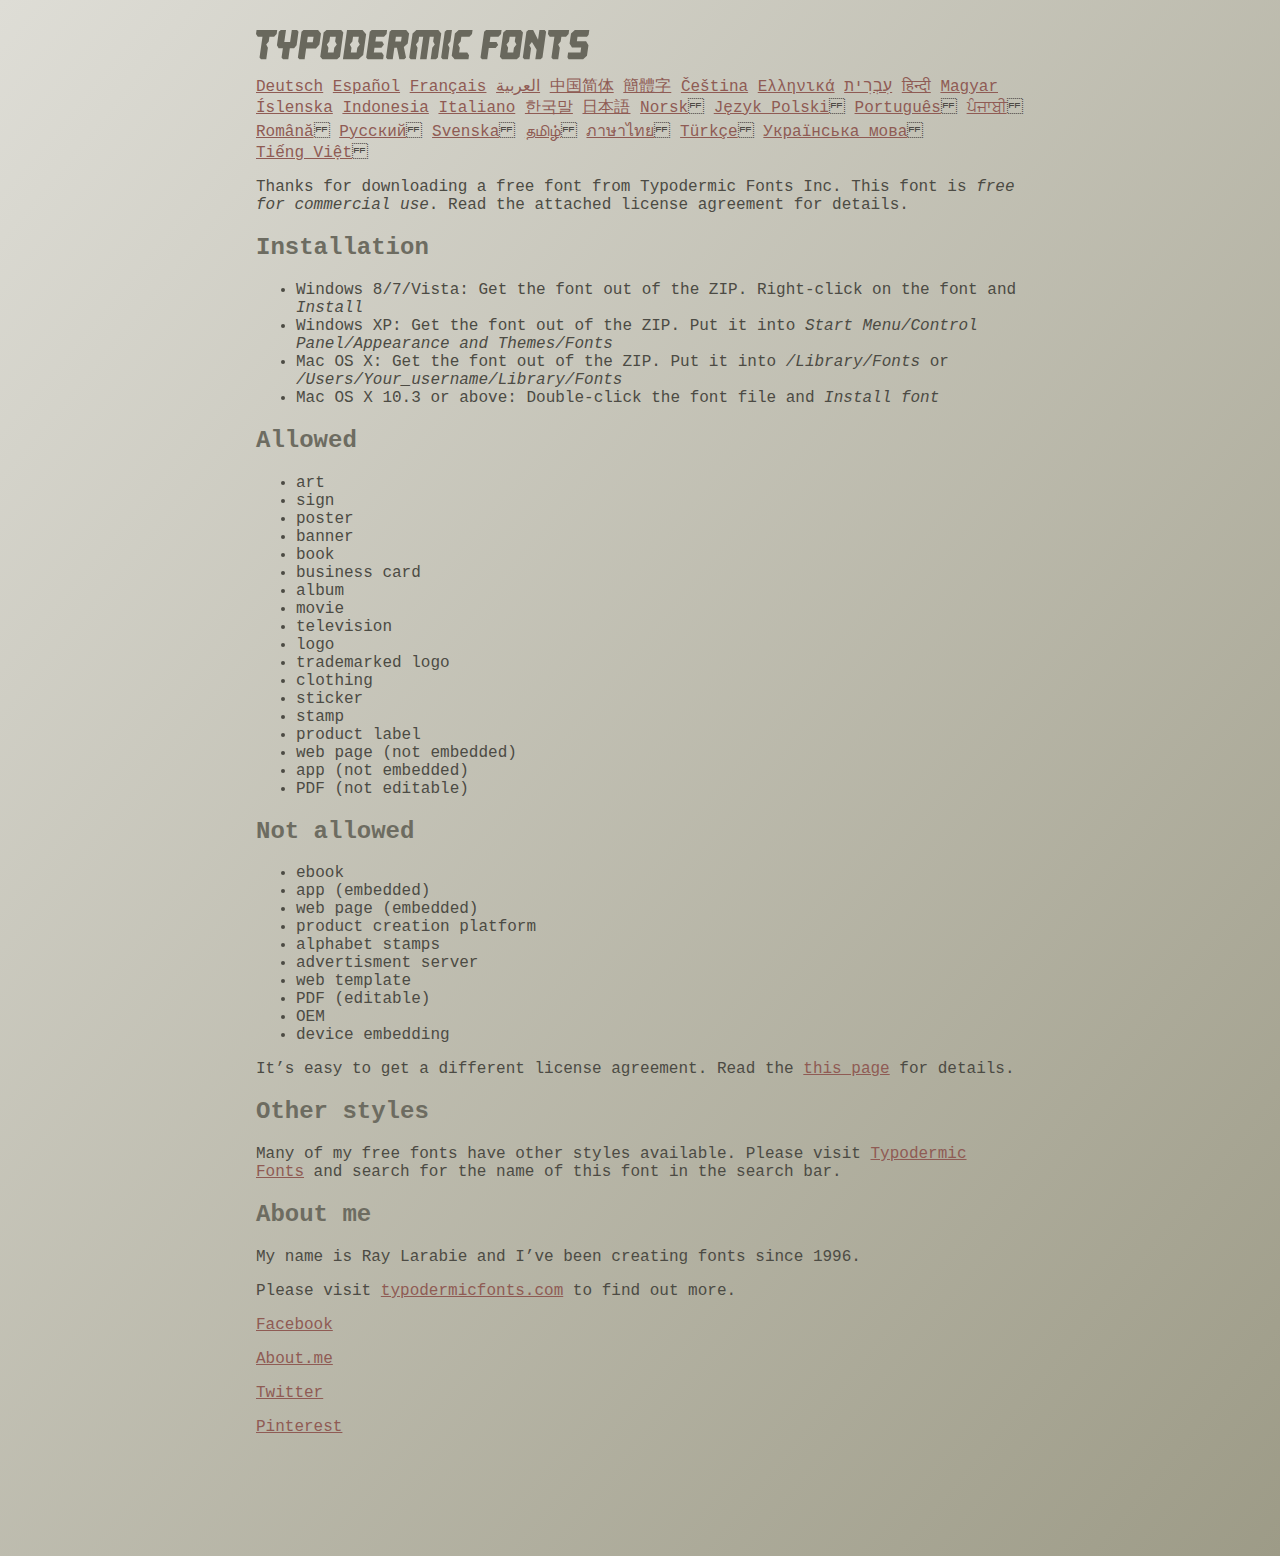
<file: fonts/ethnocentric/read-this.html>
<head>
<meta http-equiv="Content-Type" content="text/html; charset=utf-8">
<title>Typodermic Fonts Inc. Freeware Font instructions 2014</title>
<style type="text/css">
body {
	margin:30px 20% 120px 20%;
	padding:0px;
	font-family:Consolas, Courier, sans-serif;
	color:#4c4b44;
	background-color:#c2c1b3;

/* IE10 Consumer Preview */ 
background-image: -ms-linear-gradient(top left, #DEDDD6 0%, #9D9B87 100%);

/* Mozilla Firefox */ 
background-image: -moz-linear-gradient(top left, #DEDDD6 0%, #9D9B87 100%);

/* Opera */ 
background-image: -o-linear-gradient(top left, #DEDDD6 0%, #9D9B87 100%);

/* Webkit (Safari/Chrome 10) */ 
background-image: -webkit-gradient(linear, left top, right bottom, color-stop(0, #DEDDD6), color-stop(1, #9D9B87));

/* Webkit (Chrome 11+) */ 
background-image: -webkit-linear-gradient(top left, #DEDDD6 0%, #9D9B87 100%);

/* W3C Markup, IE10 Release Preview */ 
background-image: linear-gradient(to bottom right, #DEDDD6 0%, #9D9B87 100%);

	}
h2 {color:#6d6c61;}
a {color:#8f5b54;}
a:hover {color:#ffffff; background-color:#9a998c;}
</style>
</head>

<body>

<svg width="350px" height="30px">
	<path fill="#69685D" d="M0,4.006L0.554,0h20.674l-0.553,4.006l-2.559,2.772h-4.688l-0.682,4.816l-2.515,3.026l1.663,3.07
		l-1.62,11.594H4.987l-1.448-1.79l2.94-20.716H1.791L0,4.006z"/>
	<path fill="#69685D" d="M35.8,0h5.285l1.408,1.791l-1.876,13.343l-2.515,3.111h-4.264l-1.534,11.04h-5.286l-1.449-1.79l1.322-9.25
		h-4.263l-1.705-3.111l1.875-13.343L24.76,0h5.242l-1.706,12.064h5.799L35.8,0z"/>
	<path fill="#69685D" d="M62.09,0l2.899,3.453L63.412,14.58l-3.496,3.962h-9.805l-1.491,10.742h-5.244l-1.493-1.79l3.625-25.704
		L47.469,0H62.09z M50.965,12.362h5.797l0.81-5.583h-5.799L50.965,12.362z"/>
	<path fill="#69685D" d="M64.256,26.642l3.367-24.041L70.523,0h14.664l2.132,2.601l-3.368,24.041l-2.856,2.643H66.431L64.256,26.642
		z M73.335,11.595l-2.514,3.026l1.663,3.07l-0.683,4.816H77.6l0.68-4.816l2.516-3.07l-1.663-3.026l0.681-4.816h-5.796L73.335,11.595
		z"/>
	<path fill="#69685D" d="M86.926,29.285L91.017,0h15.518l3.581,4.307l-2.899,20.673l-4.774,4.305H86.926z M96.345,11.595
		l-2.515,3.026l1.664,3.07l-0.683,4.816h5.798l0.681-4.816l2.516-3.07l-1.663-3.026l0.681-4.816h-5.796L96.345,11.595z"/>
	<path fill="#69685D" d="M127.114,29.285h-15.473l-1.492-1.79l3.624-25.704L115.731,0h15.389l-0.554,4.006l-2.557,2.772h-7.971
		l-0.684,4.816h6.906l1.662,3.026l-2.515,3.111h-6.905l-0.683,4.775h8.057l1.791,2.771L127.114,29.285z"/>
	<path fill="#69685D" d="M150.21,0l2.898,3.453l-1.405,9.977l-3.881,3.452l2.217,10.613l-1.748,1.79h-4.944l-2.387-11.553h-2.6
		l-1.622,11.553h-5.241l-1.493-1.79l3.624-25.704L135.588,0H150.21z M145.691,6.779h-5.796l-0.683,4.816h5.799L145.691,6.779z"/>
	<path fill="#69685D" d="M159.92,29.285h-5.242l-1.492-1.79l3.41-24.042L160.432,0h21.911l2.897,3.453l-3.409,24.042l-1.876,1.79
		h-5.284l1.617-11.594l2.517-3.07l-1.662-3.026l0.681-4.816h-4.092l-3.154,22.506h-6.522l3.155-22.506h-4.134l-0.683,4.816
		l-2.515,3.026l1.663,3.07L159.92,29.285z"/>
	<path fill="#69685D" d="M191.879,29.285h-5.244l-1.492-1.79l3.624-25.704L190.728,0h5.242l-1.619,11.595l-2.516,3.026l1.663,3.07
		L191.879,29.285z"/>
	<path fill="#69685D" d="M213.018,25.279l-0.554,4.006h-13.854l-2.899-3.494l3.156-22.338L202.702,0h13.854l-0.555,4.006
		l-2.558,2.772h-8.1l-0.683,4.816l-2.515,3.026l1.663,3.07l-0.683,4.816h8.1L213.018,25.279z"/>
	<path fill="#69685D" d="M226.007,29.285l-1.492-1.79l3.624-25.704L230.1,0h15.473l-0.554,4.006l-2.557,2.772h-8.058l-0.724,5.115
		h6.818l1.664,3.07l-2.557,3.11h-6.82l-1.535,11.211H226.007z"/>
	<path fill="#69685D" d="M243.903,26.642l3.368-24.041L250.17,0h14.663l2.131,2.601l-3.367,24.041l-2.855,2.643h-14.664
		L243.903,26.642z M252.983,11.595l-2.516,3.026l1.662,3.07l-0.681,4.816h5.796l0.684-4.816l2.515-3.07l-1.664-3.026l0.684-4.816
		h-5.798L252.983,11.595z"/>
	<path fill="#69685D" d="M280.639,19.822l-4.731-7.758l-2.516,3.069l1.662,3.069l-1.533,11.082h-5.244l-1.493-1.79l3.626-25.704
		L272.37,0h4.773l4.902,9.677L283.41,0h5.285l1.407,1.791l-3.623,25.704l-1.877,1.79h-5.285L280.639,19.822z"/>
	<path fill="#69685D" d="M291.926,4.006L292.48,0h20.674l-0.554,4.006l-2.557,2.772h-4.691l-0.681,4.816l-2.516,3.026l1.664,3.07
		l-1.621,11.594h-5.285l-1.451-1.79l2.942-20.716h-4.689L291.926,4.006z"/>
	<path fill="#69685D" d="M325.168,17.478h-9.209l-2.387-3.923l1.45-10.102L318.857,0h14.452l-0.682,4.86l-1.621,1.918h-9.506
		l-0.64,4.561h9.208l2.388,3.878l-1.493,10.572l-3.836,3.494h-14.579l-1.107-1.917l0.682-4.86h12.362L325.168,17.478z"/>
</svg>

<br>

<p translate="no">

<a href="http://translate.google.com/translate?hl=en&sl=en&tl=de&u=http://typodermicfonts.com/wp-content/uploads/2014/02/read-this.html&sandbox=0&usg=ALkJrhivq6___mill12Uw6fPvMWyJxstkw">Deutsch</a>

<a href="http://translate.google.com/translate?hl=en&sl=en&tl=es&u=http://typodermicfonts.com/wp-content/uploads/2014/02/read-this.html&sandbox=0&usg=ALkJrhjAt3cpinDeMTX6Ro8UcZFqaE8K5Q">Español</a>

<a href="http://translate.google.com/translate?hl=en&sl=en&tl=fr&u=http://typodermicfonts.com/wp-content/uploads/2014/02/read-this.html&sandbox=0&usg=ALkJrhjObLPhFyyhwigF-dBoOZ3eXYdDsw">Français</a>

<a href="http://translate.google.com/translate?hl=en&sl=en&tl=ar&u=http://typodermicfonts.com/wp-content/uploads/2014/02/read-this.html&sandbox=0&usg=ALkJrhg2hs-st3zodt-AjmoeuPHfyJsTEg">العربية</a>

<a href="http://translate.google.com/translate?hl=en&sl=en&tl=zh-CN&u=http://typodermicfonts.com/wp-content/uploads/2014/02/read-this.html&sandbox=0&usg=ALkJrhiilVnjG1Ks0DN7UyRqbKExhxAT-Q">中国简体</a>

<a href="http://translate.google.com/translate?hl=en&sl=en&tl=zh-TW&u=http://typodermicfonts.com/wp-content/uploads/2014/02/read-this.html&sandbox=0&usg=ALkJrhiSCPRAYToARlHI4kxIK9eCIFKQhw">簡體字</a>

<a href="http://translate.google.com/translate?hl=en&sl=en&tl=cs&u=http://typodermicfonts.com/wp-content/uploads/2014/02/read-this.html&sandbox=0&usg=ALkJrhj3z2HOOmCXLT-ApYW2SCeBvTGvTA">Čeština</a>

<a href="http://translate.google.com/translate?hl=en&sl=en&tl=el&u=http://typodermicfonts.com/wp-content/uploads/2014/02/read-this.html&sandbox=0&usg=ALkJrhhoORG-43TvZ2NVrll3T0oyOZE0VA">Ελληνικά</a>

<a href="http://translate.google.com/translate?hl=en&sl=en&tl=iw&u=http://typodermicfonts.com/wp-content/uploads/2014/02/read-this.html&sandbox=0&usg=ALkJrhiP4kLXdDxVNuV6-9tHJ8Tbt-1xKw">עִבְרִית</a>

<a href="http://translate.google.com/translate?hl=en&sl=en&tl=hi&u=http://typodermicfonts.com/wp-content/uploads/2014/02/read-this.html&sandbox=0&usg=ALkJrhhJmUufReWrMTSaGKPPOqV7q5jpGQ">हिन्दी</a>

<a href="http://translate.google.com/translate?hl=en&sl=en&tl=hu&u=http://typodermicfonts.com/wp-content/uploads/2014/02/read-this.html&sandbox=0&usg=ALkJrhgfcL_UwP3jkr6Vvq35rkhETFuTug">Magyar</a>

<a href="http://translate.google.com/translate?hl=en&sl=en&tl=is&u=http://typodermicfonts.com/wp-content/uploads/2014/02/read-this.html&sandbox=0&usg=ALkJrhjpK9lELyRP50Vv3RNgqCJDb6d-GQ">Íslenska</a>

<a href="http://translate.google.com/translate?hl=en&sl=en&tl=id&u=http://typodermicfonts.com/wp-content/uploads/2014/02/read-this.html&sandbox=0&usg=ALkJrhiExV3gmyXBUVqcwNiGiUWQSRrgIQ">Indonesia</a>

<a href="http://translate.google.com/translate?hl=en&sl=en&tl=it&u=http://typodermicfonts.com/wp-content/uploads/2014/02/read-this.html&sandbox=0&usg=ALkJrhgMr2_uulaLYRSFz8C34rtcbN6XEg">Italiano</a>

<a href="http://translate.google.com/translate?hl=en&sl=en&tl=ko&u=http://typodermicfonts.com/wp-content/uploads/2014/02/read-this.html&sandbox=0&usg=ALkJrhhl_nNXiOMIiBERq879UXH1XYfZGw">한국말</a>

<a href="http://translate.google.com/translate?hl=en&ie=UTF8&prev=_t&sl=en&tl=ja&u=http://typodermicfonts.com/wp-content/uploads/2014/02/read-this.html&sandbox=0&usg=ALkJrhi2FvSFgSUub72-Sq2moIRAosCiLA">日本語</a>

<a href="http://translate.google.com/translate?hl=en&sl=en&tl=no&u=http://typodermicfonts.com/wp-content/uploads/2014/02/read-this.html&sandbox=0&usg=ALkJrhhnf9AGd5hfxwA04e1w-tfYPha1ww">Norsk</a>
<a href="http://translate.google.com/translate?hl=en&sl=en&tl=pl&u=http://typodermicfonts.com/wp-content/uploads/2014/02/read-this.html&sandbox=0&usg=ALkJrhjZTe5eJRrZffLe0zgqEHPrMb8pOQ">Język&nbsp;Polski</a>
<a href="http://translate.google.com/translate?hl=en&sl=en&tl=pt-BR&u=http://typodermicfonts.com/wp-content/uploads/2014/02/read-this.html&sandbox=0&usg=ALkJrhg-zp3i6AcZCv02ONjZ5YvkcCFDBw">Português</a>
<a href="http://translate.google.com/translate?hl=en&sl=en&tl=pa&u=http://typodermicfonts.com/wp-content/uploads/2014/02/read-this.html&sandbox=0&usg=ALkJrhhPEMoYvW59_DJT7y6fxgG2IMh23A">ਪੰਜਾਬੀ</a>
<a href="http://translate.google.com/translate?hl=en&sl=en&tl=ro&u=http://typodermicfonts.com/wp-content/uploads/2014/02/read-this.html&sandbox=0&usg=ALkJrhgD0R8zxuQQh-YmFpQTJdvjhAYm2A">Română</a>
<a href="http://translate.google.com/translate?hl=en&sl=en&tl=ru&u=http://typodermicfonts.com/wp-content/uploads/2014/02/read-this.html&sandbox=0&usg=ALkJrhgI6c7Pd-FCcipT4xc2NPTefj5JJg">Русский</a>
<a href="http://translate.google.com/translate?hl=en&sl=en&tl=sv&u=http://typodermicfonts.com/wp-content/uploads/2014/02/read-this.html&sandbox=0&usg=ALkJrhhA8gW_-rjCbZQ5TK46zFMB3_StEQ">Svenska</a>
<a href="http://translate.google.com/translate?hl=en&sl=en&tl=ta&u=http://typodermicfonts.com/wp-content/uploads/2014/02/read-this.html&sandbox=0&usg=ALkJrhiwxxCEPzu3pHBXP-fbTZaOzYqe3g">தமிழ்</a>
<a href="http://translate.google.com/translate?hl=en&sl=en&tl=th&u=http://typodermicfonts.com/wp-content/uploads/2014/02/read-this.html&sandbox=0&usg=ALkJrhjP1N1DRUB1M81k5mi5KnRtt5C2-Q">ภาษาไทย</a>
<a href="http://translate.google.com/translate?hl=en&sl=en&tl=tr&u=http://typodermicfonts.com/wp-content/uploads/2014/02/read-this.html&sandbox=0&usg=ALkJrhiTYbD039OWznCcGyQnMy89_v-1gA">Türkçe</a>
<a href="http://translate.google.com/translate?hl=en&sl=en&tl=uk&u=http%3A%2F%2Ftypodermicfonts.com%2Fwp-content%2Fuploads%2F2014%2F02%2Fread-this.html">Українська&nbsp;мова</a>
<a href="http://translate.google.com/translate?hl=en&sl=en&tl=vi&u=http://typodermicfonts.com/wp-content/uploads/2014/02/read-this.html&sandbox=0&usg=ALkJrhirTQPOLCZognLpxOvJQT_158y07A">Tiếng&nbsp;Việt</a>
</p>


<p>Thanks for downloading a free font from <span translate="no">Typodermic Fonts Inc.</span> This font is <em>free for commercial use</em>. Read the attached license agreement for details.</p>


<h2>Installation</h2>

<ul>
<li>Windows 8/7/Vista: Get the font out of the ZIP. Right-click on the font and <em>Install</em>
<li>Windows XP: Get the font out of the ZIP. Put it into <cite translate="no">Start Menu/Control Panel/Appearance and Themes/Fonts</cite>
<li>Mac OS X: Get the font out of the ZIP. Put it into <cite translate="no">/Library/Fonts</cite> or <cite translate="no">/Users/Your_username/Library/Fonts</cite>
<li>Mac OS X 10.3 or above: Double-click the font file and <em>Install font</em>
</ul>


<h2>Allowed</h2>

<ul>
<li>art
<li>sign
<li>poster
<li>banner
<li>book
<li>business card
<li>album
<li>movie
<li>television
<li>logo
<li>trademarked logo
<li>clothing
<li>sticker
<li>stamp
<li>product label
<li>web page (not embedded)
<li>app (not embedded)
<li>PDF (not editable)
</ul>

<h2>Not allowed</h2>

<ul>
<li>ebook
<li>app (embedded)
<li>web page (embedded)
<li>product creation platform
<li>alphabet stamps
<li>advertisment server
<li>web template
<li>PDF (editable)
<li>OEM
<li>device embedding
</ul>

<p>It&rsquo;s easy to get a different license agreement. Read the <a href="http://typodermicfonts.com/custom/">this page</a> for details.</p>

<h2>Other styles</h2>

<p>Many of my free fonts have other styles available. Please visit <a href="http://typodermicfonts.com">Typodermic Fonts</a> and search for the name of this font in the search bar.</p>


<h2>About me</h2>

<p>My name is <span translate="no">Ray Larabie</span> and I&rsquo;ve been creating fonts since 1996.</p>

<p>Please visit <a href="http://typodermicfonts.com">typodermicfonts.com</a> to find out more.</p>

<p translate="no"><a href="https://www.facebook.com/pages/Typodermic-Fonts/7153899975">Facebook</a></p>
<p translate="no"><a href="http://about.me/raylarabie/#">About.me</a></p>
<p translate="no"><p><a href="https://twitter.com/typodermic">Twitter</a></p>
<p translate="no"><p><a href="http://www.pinterest.com/plywood747/">Pinterest</a></p>

</body>
</file>
<file: css/style.css>
html {
  overflow-x: hidden;
}

body {
  font-family: "Poppins", sans-serif;
  color: #0c0c0c;
  background-color: #ffffff;
  overflow-x: hidden;
}

.layout_padding {
  padding: 75px 0;
}

.layout_padding2 {
  padding: 45px 0;
}

.layout_padding2-top {
  padding-top: 45px;
}

.layout_padding2-bottom {
  padding-bottom: 45px;
}

.layout_padding-top {
  padding-top: 75px;
}

.layout_padding-bottom {
  padding-bottom: 75px;
}

.heading_container {
  display: flex;
}
.heading_container h2 {
  position: relative;
  font-weight: bold;
}
.heading_container h2::before {
  content: url(../images/tulip.png);
  position: absolute;
  top: 50%;
  left: -35px;
  transform: translateY(-50%);
}

/*header section*/
.hero_area {
  min-height: 100vh;
  display: flex;
  flex-direction: column;
  position: relative;
  background-image: url(../images/hero.png);
  background-size: cover;
  background-position: top right;
}

.sub_page .hero_area {
  min-height: auto;
}

.hero_area.sub_pages {
  height: auto;
}

.header_section .container-fluid {
  padding-right: 25px;
  padding-left: 25px;
}
.header_section .nav_container {
  margin: 0 auto;
}

.custom_nav-container.navbar-expand-lg .navbar-nav .nav-link {
  padding: 10px 30px;
  color: #434242;
  text-align: center;
}

.custom_nav-container.navbar-expand-lg .navbar-nav .nav-item.active .nav-link {
  position: relative;
}
.custom_nav-container.navbar-expand-lg .navbar-nav .nav-item.active .nav-link::after {
  content: "";
  position: absolute;
  width: 75px;
  left: 50%;
  height: 2.5px;
  background-color: #f98169;
  bottom: 8px;
  margin: 0 auto;
  display: block;
  transform: translateX(-50%);
}

a,
a:hover,
a:focus {
  text-decoration: none;
}

a:hover,
a:focus {
  color: initial;
}

.btn,
.btn:focus {
  outline: none !important;
  box-shadow: none;
}

.custom_nav-container .nav_search-btn {
  background-image: url(../images/search-icon.png);
  background-size: 22px;
  background-repeat: no-repeat;
  background-position-y: 7px;
  width: 35px;
  height: 35px;
  padding: 0;
  border: none;
}

.navbar-brand span {
  font-family: "Baloo Chettan", cursive;
  font-size: 24px;
  font-weight: 700;
  color: #191919;
  margin-top: 5px;
}

.custom_nav-container {
  z-index: 99999;
  padding: 5px 0;
}

.custom_nav-container .navbar-toggler {
  outline: none;
}

.custom_nav-container .navbar-toggler .navbar-toggler-icon {
  background-image: url(../images/menu.png);
  background-size: 45px;
}

.quote_btn-container {
  display: flex;
  align-items: center;
}
.quote_btn-container a {
  color: #050505;
}
.quote_btn-container a img {
  width: 15px;
  margin: 0 25px;
}

/*end header section*/
/* slider section */
.slider_section {
  flex: 1;
  display: flex;
  align-items: center;
  position: relative;
  padding: 45px 0 75px 0;
}
.slider_section .slider_number-container {
  position: absolute;
  top: 45%;
  transform: translateY(-50%);
  left: 4%;
}
.slider_section .slider_number-container .number-box {
  display: flex;
  flex-direction: column;
  justify-content: center;
  align-items: center;
  color: #0b0a0b;
}
.slider_section .slider_number-container .number-box hr {
  border: none;
  width: 2px;
  height: 320px;
  background-color: #bcbcc0;
}
.slider_section .detail_box h2 {
  margin-bottom: 0;
}
.slider_section .detail_box h1 {
  font-weight: 600;
  color: #1c5c8c;
  font-size: 5rem;
  margin-bottom: 30px;
}
.slider_section .detail_box a {
  display: inline-block;
  padding: 8px 85px;
  background-color: #0d0806;
  border: 1px solid #0d0806;
  color: #ffffff;
  border-radius: 25px;
  margin: 35px 0;
}
.slider_section .detail_box a:hover {
  background-color: transparent;
  color: #0d0806;
}
.slider_section .carousel_btn-container {
  width: 100px;
  position: absolute;
  bottom: -20%;
  display: flex;
  justify-content: space-between;
  left: 2%;
  z-index: 999;
}
.slider_section .carousel_btn-container .carousel-control-prev,
.slider_section .carousel_btn-container .carousel-control-next {
  position: relative;
  width: 45px;
  height: 45px;
  border: none;
  border-radius: 100%;
  opacity: 1;
  background-repeat: no-repeat;
  background-size: 12px;
  background-position: center;
  background-color: #1c5c8c;
  transform: translateY(-50%);
  box-shadow: 2px 0px 23px -4px rgba(0, 0, 0, 0.32);
}
.slider_section .carousel_btn-container .carousel-control-prev:hover,
.slider_section .carousel_btn-container .carousel-control-next:hover {
  background-color: #050505;
}
.slider_section .carousel_btn-container .carousel-control-prev {
  background-image: url(../images/prev.png);
}
.slider_section .carousel_btn-container .carousel-control-next {
  background-image: url(../images/next.png);
}

.about_section {
  padding: 125px 0;
  position: relative;
}
.about_section .section_number {
  display: block;
  position: absolute;
  width: 75px;
  height: 75px;
  text-align: center;
  line-height: 75px;
  font-weight: bold;
  font-size: 24px;
  color: #ffffff;
  border-radius: 100%;
  background: linear-gradient(to bottom, #1c5c8c, #dc373d);
  right: 5%;
  top: 0;
  transform: translateY(-50%);
}
.about_section .detail_box {
  text-align: right;
}
.about_section .detail_box p {
  margin: 35px 0;
}
.about_section .img-box img {
  width: 100%;
}

.why_section {
  text-align: center;
  color: #ffffff;
  background-image: url(../images/why-bg.jpg);
  background-size: cover;
  position: relative;
}
.why_section .section_number {
  display: block;
  position: absolute;
  width: 75px;
  height: 75px;
  text-align: center;
  line-height: 75px;
  font-weight: bold;
  font-size: 24px;
  color: #ffffff;
  border-radius: 100%;
  background: linear-gradient(to bottom, #1c5c8c, #dc373d);
  top: 0;
  left: 5%;
  top: 0;
  transform: translateY(-50%);
}
.why_section h2 {
  font-weight: bold;
}
.why_section p {
  margin: 60px 0;
}
.why_section a {
  display: inline-block;
  padding: 10px 55px;
  background-color: #ffffff;
  border: 1px solid #ffffff;
  color: #1c5c8c;
  border-radius: 30px;
}
.why_section a:hover {
  background-color: transparent;
  color: #ffffff;
}

.gallery_section {
  position: relative;
}
.gallery_section::before, .gallery_section::after {
  position: absolute;
  content: "";
  width: 125px;
  height: 140px;
  background-image: url(../images/rose.png);
  background-size: cover;
}
.gallery_section::before {
  top: 3%;
  left: 5%;
}
.gallery_section::after {
  bottom: 0;
  right: 5%;
}
.gallery_section .section_number {
  display: block;
  position: absolute;
  width: 75px;
  height: 75px;
  text-align: center;
  line-height: 75px;
  font-weight: bold;
  font-size: 24px;
  color: #ffffff;
  border-radius: 100%;
  background: linear-gradient(to bottom, #1c5c8c, #dc373d);
  top: 0;
  right: 5%;
  top: 0;
  transform: translateY(-50%);
}
.gallery_section .img_container {
  display: flex;
  margin-top: 45px;
}
.gallery_section .img_container .img-box {
  margin: 10px;
  display: flex;
  overflow: hidden;
}
.gallery_section .img_container .img-box:hover img {
  transform: scale(1.2);
}
.gallery_section .img_container img {
  width: 100%;
  transition: all 0.3s;
}
.gallery_section .img_container .box-1 {
  display: flex;
  flex-direction: column;
}
.gallery_section .img_container .box-1 .box-1-container {
  display: flex;
}
.gallery_section .img_container .box-1 .b-1 {
  display: flex;
  flex-direction: column;
}
.gallery_section .img_container .box-1 .b-2 {
  display: flex;
  flex-direction: column;
}
.gallery_section .img_container .box-2 {
  display: flex;
  flex-direction: column;
}

.client_section {
  position: relative;
}
.client_section .heading_container {
  position: relative;
}
.client_section .heading_container .section_number {
  display: block;
  position: absolute;
  width: 75px;
  height: 75px;
  text-align: center;
  line-height: 75px;
  font-weight: bold;
  font-size: 24px;
  color: #ffffff;
  border-radius: 100%;
  background: linear-gradient(to bottom, #1c5c8c, #dc373d);
  top: 50%;
  left: 0;
  transform: translateY(-50%);
}
.client_section .container .row {
  padding-top: 75px;
}
.client_section .detail_box {
  position: relative;
  padding: 25px 25px 45px;
  border-radius: 100px;
  margin: 45px 0;
  border: 1px solid #ccc;
  color: #050505;
}
.client_section .detail_box:hover {
  color: #ffffff;
  background-color: #dc373d;
  border-color: transparent;
}
.client_section .detail_box .img_box {
  position: absolute;
  width: 115px;
  top: 0;
  transform: translateY(-50%);
}
.client_section .detail_box .img_box img {
  width: 100%;
}
.client_section .detail_box h5 {
  padding-left: 125px;
  text-transform: uppercase;
  margin-bottom: 30px;
  font-size: 18px;
}

.arrange_section {
  padding: 10% 0;
  background-image: url(../images/logistika.jpg);
  background-repeat: no-repeat;
  background-size: cover;
  background-position: center;
}
.arrange_section .detail_box {
  width: 70%;
  margin: 0 auto;
  padding: 65px 30px;
  text-align: center;
  background-color: rgba(5, 5, 5, 0.6);
  color: #ffffff;
  border: 2px solid #b9b1ad;
}
.arrange_section .detail_box h2 {
  margin-bottom: 45px;
}

.contact_section {
  position: relative;
  background-image: url(../images/flowers.png);
  background-size: cover;
  background-position: center;
}
.contact_section .section_number {
  display: block;
  position: absolute;
  width: 75px;
  height: 75px;
  text-align: center;
  line-height: 75px;
  font-weight: bold;
  font-size: 24px;
  color: #ffffff;
  border-radius: 100%;
  background: linear-gradient(to bottom, #1c5c8c, #dc373d);
  top: 0;
  right: 5%;
  transform: translateY(-50%);
}
.contact_section h2 {
  margin-bottom: 65px;
}
.contact_section form {
  padding-right: 35px;
}
.contact_section input {
  width: 100%;
  border: 0;
  height: 50px;
  border-radius: 10px;
  margin-bottom: 25px;
  padding-left: 25px;
  background-color: transparent;
  border: 1px solid #bbbbbb;
  outline: none;
  color: #101010;
}
.contact_section input::-moz-placeholder {
  color: #131313;
}
.contact_section input:-ms-input-placeholder {
  color: #131313;
}
.contact_section input::placeholder {
  color: #131313;
}
.contact_section input.message-box {
  height: 120px;
}
.contact_section button {
  padding: 15px 55px;
  outline: none;
  border: none;
  border-radius: 30px;
  border: 1px solid #dc373d;
  color: #fff;
  font-weight: bold;
  margin: 0 auto;
  background-color: #dc373d;
}
.contact_section button:hover {
  color: #dc373d;
  background-color: transparent;
}

.map_section .map_container {
  height: 375px;
  overflow: hidden;
  display: flex;
  align-items: stretch;
  padding: 0;
}
.map_section .map_container .map {
  height: 100%;
  flex: 1;
}
.map_section .map_container .map #googleMap {
  height: 100%;
}

.info_section {
  background-color: #252525;
  color: #ffffff;
}
.info_section h5 {
  margin-bottom: 20px;
  font-weight: 700;
}
.info_section .info_logo h5 {
  font-size: 38px;
  font-family: "Baloo Chettan", cursive;
}

.info_links ul {
  padding-left: 15px;
}
.info_links ul .active::before {
  background-color: #1c5c8c;
}
.info_links ul .active a {
  color: #1c5c8c;
}
.info_links ul li {
  list-style-type: none;
  position: relative;
  margin-bottom: 10px;
}
.info_links ul li::before {
  content: "";
  left: -15px;
  top: 50%;
  position: absolute;
  width: 8px;
  height: 8px;
  border-radius: 100%;
  background-color: #ffffff;
  transform: translateY(-50%);
}
.info_links ul li a {
  color: #ffffff;
}

.info_insta .insta_container > div {
  display: flex;
}
.info_insta .insta_container img {
  width: 100%;
}
.info_insta .insta_container .insta-box {
  margin: 5px;
  display: flex;
  align-items: stretch;
}
.info_insta .insta_container .b-1,
.info_insta .insta_container .b-3 {
  width: 50px;
}
.info_insta .insta_container .b-2,
.info_insta .insta_container .b-4 {
  width: 68px;
}

.info_contact > div {
  display: flex;
  align-items: flex-start;
}
.info_contact > div img {
  width: 20px;
  height: auto;
  margin-right: 12px;
}

/* footer section*/
.footer_section {
  background-color: #252525;
  display: flex;
  justify-content: center;
  position: relative;
}
.footer_section::before {
  content: "";
  position: absolute;
  bottom: 0;
  left: 0;
  width: 239px;
  height: 217px;
  background-image: url(../images/flower.png);
  background-size: cover;
}

.footer_section p {
  border-top: 1px solid #ffffff;
  color: #ffffff;
  margin: 0;
  text-align: center;
  padding: 20px 35px;
  margin: 0;
  position: relative;
}

.footer_section a {
  color: #ffffff;
}/*# sourceMappingURL=style.css.map */
</file>
<file: css/responsive.css>
@media (max-width: 1299px) {
  .slider_section .slider_number-container {
    display: none;
  }
}

@media (max-width: 1120px) {}

@media (max-width: 992px) {
  .hero_area {
    background-position: top left;
    min-height: auto;
  }

  .slider_section.position-relative {
    padding: 75px 0 150px 0;
  }

  .quote_btn-container {
    display: none;
  }
}

@media (max-width: 768px) {
  .contact_section button {
    margin-bottom: 45px;
    margin-left: auto;
    margin-right: auto;
  }

  .contact_section form {
    padding: 0;
  }

  .info_section {
    text-align: center;
  }

  .info_section .col-md-3 {
    margin: 25px 0;
  }

  .info_links ul {
    padding: 0;
    display: flex;
    flex-direction: column;
    align-items: center;
  }

  .info_insta,
  .info_contact {
    display: flex;
    flex-direction: column;
    align-items: center;
  }

  .about_section .img-box {
    margin-bottom: 45px;
  }


  .gallery_section .img_container {
    flex-direction: column;
  }

  .client_section .heading_container .section_number {
    top: -95px;
    left: 0;
    transform: translate();
  }

  .gallery_section.layout_padding {
    margin-bottom: 65px;
  }

  .arrange_section .detail_box {
    width: 100%;
  }
}

@media (max-width: 576px) {
  .heading_container h2::before {
    left: 0;
  }

  .heading_container h2 {
    padding-left: 45px;
  }

  .slider_section .detail_box {
    text-align: center;
  }

  .slider_section .carousel_btn-container {
    position: unset;
    display: flex;
    justify-content: center;
    width: 100%;
    margin-top: 45px;
  }

  .slider_section .carousel_btn-container .carousel-control-prev,
  .slider_section .carousel_btn-container .carousel-control-next {
    position: unset;
    transform: none;
    margin: 0 5px;
  }

  .slider_section.position-relative {
    padding-bottom: 75px;
  }

  .gallery_section .img_container .box-1 .box-1-container {
    flex-direction: column;
  }

  .arrange_section {
    padding: 75px 0;
  }
}

@media (max-width: 480px) {
  .slider_section .detail_box h1 {
    font-size: 3.5rem;
  }

  .client_section .detail_box {
    border-radius: 50px;
  }
}

@media (max-width: 420px) {
  .about_section .img_container {
    height: 185px;
  }
}

@media (max-width: 360px) {}

@media (min-width: 1200px) {
  .container {
    max-width: 1170px;
  }
}
</file>
